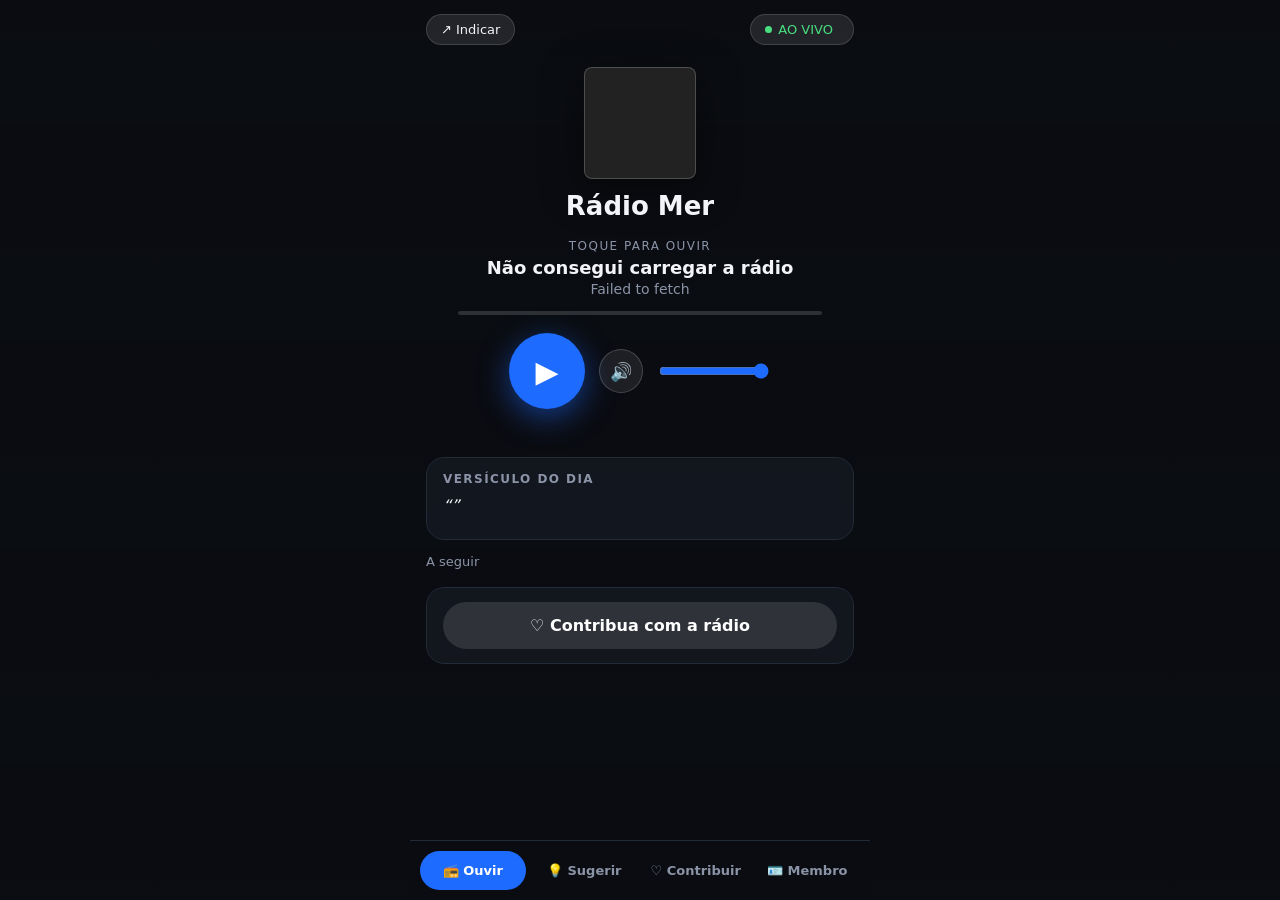
<file: index.html>
<!doctype html>
<html lang="pt-BR"><head>
<meta charset="utf-8"><meta name="viewport" content="width=device-width,initial-scale=1,viewport-fit=cover">
<title>Rádio Mer</title><meta name="theme-color" content="#1e6bff">
<link rel="manifest" href="manifest.webmanifest"><link rel="icon" href="icon.svg"><link rel="apple-touch-icon" href="icon.svg">
<link rel="stylesheet" href="style.css">
</head><body>
<div class="bg" id="bg"></div>
<div class="app" id="app">
  <div id="installBar" class="install hidden"><img id="insIcon" width="40" height="40" style="border-radius:10px"><div class="t"><b id="insName">Rádio Mer</b>App grátis, sem loja</div><button class="btn" id="insBtn">Instalar</button><button class="round" id="insX" style="width:30px;height:30px;font-size:13px">✕</button></div>
  <div class="top"><button class="pill" id="shareBtn">↗ Indicar</button><span class="pill live" id="liveBadge"><i class="dot"></i> AO VIVO<span id="lcount"></span></span></div>

  <div class="view" id="v-ouvir">
    <div class="hero">
      <div class="logo" id="logo"></div>
      <h1 id="name">Rádio Mer</h1><div class="tag" id="tagline"></div>
      <div class="np" id="npLabel">Toque para ouvir</div>
      <div class="title" id="title">A programação já está no ar</div><div class="artist" id="artist"></div>
      <div class="bar"><i id="prog"></i></div>
      <div class="ctl"><button class="play" id="play">▶</button><button class="round" id="muteBtn">🔊</button><input class="vol" id="vol" type="range" min="0" max="1" step="0.05" value="1"></div>
    </div>
    <div class="soc" id="soc"></div>
    <div id="liveCard" class="card hidden"><h3>🔴 Ao vivo agora</h3><div id="liveBody"></div></div>
    <div class="chips" id="chips"></div>
    <div id="noticeCard" class="card hidden"><h3>Avisos da igreja</h3><div id="notices"></div></div>
    <div id="verseCard" class="card verse"><h3>Versículo do dia</h3><q id="verseText"></q><small id="verseRef"></small></div>
    <div id="nextWrap"><div class="mut" style="margin:14px 16px 6px">A seguir</div><div class="next" id="next"></div></div>
    <div id="sponsCard" class="card hidden"><h3>Apoiadores</h3><div class="spons" id="spons"></div></div>
    <div id="contribBtn" class="card" style="text-align:center"><button class="btn alt" style="width:100%;padding:14px" id="goPix">♡ Contribua com a rádio</button></div>
  </div>

  <div class="view hidden" id="v-sugerir">
    <div class="card"><h3>Sugerir música</h3>
      <span class="lbl">Seu nome (opcional)</span><input id="sgName" maxlength="60">
      <span class="lbl">Nome da música / cantor</span><input id="sgTitle" maxlength="120" placeholder="Ex.: Grande é o Senhor - Adhemar de Campos">
      <button class="btn" style="width:100%;margin-top:12px" id="sgSend">Enviar pedido</button><div id="sgMsg" class="mut" style="margin-top:8px"></div></div>
    <div class="card hidden" id="apprCard"><h3>Pedidos aprovados</h3><div id="appr"></div></div>
  </div>

  <div class="view hidden" id="v-contribuir">
    <div class="card" id="pixCard"><h3>Dízimos e ofertas</h3><div id="pixBody"></div></div>
  </div>

  <div class="view hidden" id="v-membro">
    <div class="card" id="memberCard"></div>
  </div>

  <div class="tabs"><button class="on" data-v="ouvir">📻 Ouvir</button><button data-v="sugerir">💡 Sugerir</button><button data-v="contribuir" id="tabContrib">♡ Contribuir</button><button data-v="membro" id="tabMembro">🪪 Membro</button></div>
</div>
<script src="config.js"></script><script src="core.js"></script><script src="qrcode.js"></script>
<script>
(function(){
var $ = function(id){ return document.getElementById(id); };
var st = null, plan = null, forcedChannel = null, playing = false, lastIdx = -1, lastTrackId = null, duck = 1;
var au = new Audio(); au.preload = 'auto'; au.crossOrigin = null;
var voice = new Audio(); var seenInterrupt = localStorage.getItem('radio_int') || '';
var toast = function(t){ var d = document.createElement('div'); d.className = 'toast'; d.textContent = t; document.body.appendChild(d); setTimeout(function(){ d.remove(); }, 2600); };

async function load(){
  var t0 = Date.now();
  st = await Radio.api('state');
  Radio.offset = st.serverNow - (t0 + Date.now()) / 2;
  applyConfig(); buildPlan(); renderStatic();
}
function applyConfig(){
  var c = st.config; Radio.cssVars(c);
  document.title = c.name;
  $('name').textContent = c.name; $('tagline').textContent = c.tagline || '';
  $('logo').style.backgroundImage = c.logoFileId ? 'url(' + Radio.img(c.logoFileId, 400) + ')' : 'none';
  if (!c.logoFileId) $('logo').textContent = '📻', $('logo').style.cssText += ';display:grid;place-items:center;font-size:48px';
  $('bg').style.backgroundImage = c.coverFileId ? 'url(' + Radio.img(c.coverFileId, 900) + ')' : 'radial-gradient(circle at 30% 20%, var(--accent), #0b0d12 70%)';
  $('bg').style.filter = 'blur(' + ({light:3, medium:8, strong:16}[c.blur] || 8) + 'px)';
  var tg = c.toggles || {};
  var church = c.radioType !== 'common';
  $('shareBtn').classList.toggle('hidden', tg.share === false);
  $('lcount').classList.toggle('hidden', tg.listeners === false);
  $('muteBtn').classList.toggle('hidden', tg.volume === false); $('vol').classList.toggle('hidden', tg.volume === false);
  $('soc').classList.toggle('hidden', tg.social === false);
  $('verseCard').classList.toggle('hidden', !(church && tg.verse !== false));
  $('nextWrap').classList.toggle('hidden', tg.next === false);
  var canPix = tg.contribute !== false && c.pix && c.pix.key;
  $('contribBtn').classList.toggle('hidden', !canPix); $('tabContrib').classList.toggle('hidden', !canPix);
  $('tabMembro').classList.toggle('hidden', !church);
  $('insName').textContent = c.name; $('insIcon').src = c.logoFileId ? Radio.img(c.logoFileId, 96) : 'icon.svg';
  $('lcount').textContent = ' · ' + (st.listeners || 0);
  var v = Radio.verseOfDay(c); $('verseText').textContent = '"' + v.text + '"'; $('verseRef').textContent = v.ref;
  // redes
  var s = '', ct = c.contact || {};
  if (ct.whatsapp) s += '<a target="_blank" rel="noopener" href="https://wa.me/55' + ct.whatsapp.replace(/\D/g,'').replace(/^55/,'') + '" title="WhatsApp">💬</a>';
  if (ct.instagram) s += '<a target="_blank" rel="noopener" href="' + (ct.instagram.indexOf('http') === 0 ? ct.instagram : 'https://instagram.com/' + ct.instagram.replace('@','')) + '" title="Instagram">📷</a>';
  if (ct.facebook) s += '<a target="_blank" rel="noopener" href="' + (ct.facebook.indexOf('http') === 0 ? ct.facebook : 'https://' + ct.facebook.replace(/^\/+/, '')) + '" title="Facebook">f</a>';
  $('soc').innerHTML = s;
  var manifestName = c.name;
}
function buildPlan(){
  var s2 = st;
  if (forcedChannel) s2 = Object.assign({}, st, {schedule: [], config: Object.assign({}, st.config, {defaultPlaylistId: forcedChannel.playlistId})});
  plan = Radio.activePlan(s2, Radio.now());
}
function renderStatic(){
  // canais
  var ch = $('chips'); ch.innerHTML = '';
  if ((st.channels || []).length){
    var mk = function(label, on, fn){ var b = document.createElement('button'); b.className = 'chip' + (on ? ' on' : ''); b.textContent = label; b.onclick = fn; ch.appendChild(b); };
    mk('📡 Programação', !forcedChannel, function(){ forcedChannel = null; buildPlan(); renderStatic(); sync(true); });
    st.channels.forEach(function(c){ mk(c.name, forcedChannel && forcedChannel.id === c.id, function(){ forcedChannel = c; buildPlan(); renderStatic(); sync(true); }); });
  }
  // avisos
  $('noticeCard').classList.toggle('hidden', !st.notices.length);
  $('notices').innerHTML = st.notices.map(function(n){ return '<div class="notice"><b>' + Radio.esc(n.title) + '</b><div class="mut" style="color:#cfd6e4">' + Radio.esc(n.text) + '</div></div>'; }).join('');
  // patrocinadores
  $('sponsCard').classList.toggle('hidden', !st.sponsors.length);
  $('spons').innerHTML = st.sponsors.map(function(s){ var img = '<img alt="' + Radio.esc(s.name) + '" src="' + Radio.img(s.imageFileId, 400) + '">'; return s.link ? '<a target="_blank" rel="noopener" href="' + Radio.esc(s.link) + '">' + img + '</a>' : '<a>' + img + '</a>'; }).join('');
  // lives
  var lv = st.config.live || {}; var lives = st.lives || [];
  var url = lv.active && lv.url ? lv.url : (lives[0] && lives[0].url);
  $('liveCard').classList.toggle('hidden', !url);
  if (url) { var emb = ytEmbed(url); $('liveBody').innerHTML = (lv.title ? '<b>' + Radio.esc(lv.title) + '</b>' : '') + (emb ? '<iframe class="ytframe" allowfullscreen src="' + emb + '"></iframe>' : '<a class="btn" target="_blank" rel="noopener" href="' + Radio.esc(url) + '">Assistir</a>'); }
  // aprovados
  $('apprCard').classList.toggle('hidden', !(st.approved || []).length);
  $('appr').innerHTML = (st.approved || []).map(function(r){ return '<div class="notice">' + Radio.esc(r.title) + (r.name ? ' <span class="mut">· ' + Radio.esc(r.name) + '</span>' : '') + '</div>'; }).join('');
  // pix
  var p = st.config.pix || {};
  $('pixBody').innerHTML = p.key ? ((p.invite ? '<p>' + Radio.esc(p.invite) + '</p>' : '') + '<span class="lbl">Chave Pix' + (p.type ? ' (' + Radio.esc(p.type) + ')' : '') + '</span><div class="pix" id="pixKey">' + Radio.esc(p.key) + '</div>' + (p.name ? '<div class="mut">Quem recebe: <b>' + Radio.esc(p.name) + '</b></div>' : '') + '<button class="btn" style="width:100%;margin-top:12px" id="pixCopy">Copiar chave</button>' + (p.instructions ? '<p class="mut" style="margin-top:12px">' + Radio.esc(p.instructions) + '</p>' : '')) : '<p class="mut">Em breve.</p>';
  var pc = $('pixCopy'); if (pc) pc.onclick = function(){ copy(p.key); toast('Chave Pix copiada'); };
  tick();
}
function ytEmbed(u){
  var m = u.match(/(?:youtu\.be\/|v=|\/live\/|\/embed\/)([\w-]{11})/); return m ? 'https://www.youtube.com/embed/' + m[1] : '';
}
function copy(t){ if (navigator.clipboard) navigator.clipboard.writeText(t).catch(function(){}); else { var x = document.createElement('textarea'); x.value = t; document.body.appendChild(x); x.select(); document.execCommand('copy'); x.remove(); } }

function sync(force){
  var now = Radio.now(); var pos = Radio.position(plan, now);
  if (!pos) { $('title').textContent = 'Programação em preparação'; $('artist').textContent = 'Em breve a rádio entra no ar'; return; }
  var changed = lastTrackId !== pos.track.id + ':' + pos.index || force;
  $('title').textContent = pos.track.kind === 'jingle' ? 'Rádio ' + st.config.name : pos.track.title;
  $('artist').textContent = pos.track.kind === 'jingle' ? '' : (pos.track.artist || '');
  $('prog').style.width = Math.min(100, pos.offset / pos.track.duration * 100) + '%';
  $('next').innerHTML = Radio.upcoming(plan, pos.index, 5).map(function(t){ return '<div>' + Radio.esc(t.kind === 'jingle' ? '♪ vinheta' : t.title) + '</div>'; }).join('');
  if (!playing) return;
  if (changed) {
    lastTrackId = pos.track.id + ':' + pos.index;
    au.src = Radio.audio(pos.track.fileId);
    au.onloadedmetadata = function(){ try { au.currentTime = Math.min(pos.offset + 0.3, Math.max(0, au.duration - 0.5)); } catch(e){} au.play().catch(function(){}); };
    au.load();
    au.play().catch(function(){});
  } else if (!au.paused && Math.abs(au.currentTime - pos.offset) > 4) {
    try { au.currentTime = pos.offset; } catch(e){}
  }
}
function tick(){
  if (!plan) return;
  var p = Radio.position(plan, Radio.now());
  if (p) { $('prog').style.width = Math.min(100, p.offset / p.track.duration * 100) + '%'; }
}
au.addEventListener('ended', function(){ lastTrackId = null; sync(true); });
au.addEventListener('error', function(){ if (playing) setTimeout(function(){ lastTrackId = null; }, 4000); });
setInterval(function(){ if (!plan) return; var pos = Radio.position(plan, Radio.now()); if (pos && (lastTrackId !== pos.track.id + ':' + pos.index)) sync(false); else tick(); }, 1000);
setInterval(function(){ if (plan && playing) sync(false); }, 5000);

$('play').onclick = function(){
  playing = !playing; $('play').textContent = playing ? '⏸' : '▶';
  $('npLabel').textContent = playing ? 'Tocando agora' : 'Toque para ouvir';
  if (playing) { buildPlan(); lastTrackId = null; sync(true); } else { au.pause(); }
};
$('vol').oninput = function(){ au.volume = this.value * duck; voice.volume = this.value; };
$('muteBtn').onclick = function(){ au.muted = !au.muted; $('muteBtn').textContent = au.muted ? '🔇' : '🔊'; };

// hora certa
var lastHour = -1;
function checkHour(){
  var lp = Radio.localParts(Radio.now());
  if (!playing || !st || !st.config.timeAnnounce || lp.m !== 0 || lp.s > 12 || lastHour === lp.h || !window.speechSynthesis) return;
  lastHour = lp.h; duck = 0.2; au.volume = $('vol').value * duck;
  var u = new SpeechSynthesisUtterance('Hora certa. São ' + lp.h + (lp.h === 1 ? ' hora.' : ' horas.')); u.lang = 'pt-BR';
  u.onend = function(){ duck = 1; au.volume = $('vol').value; };
  speechSynthesis.speak(u);
}
setInterval(checkHour, 2000);

// recado de voz (interrupção)
function checkInterrupt(){
  var it = st.config.interrupt; if (!it || !it.id || it.id === seenInterrupt) return;
  seenInterrupt = it.id; localStorage.setItem('radio_int', it.id);
  if (!playing || (st.serverNow - it.at) > 120000) return;
  duck = 0.15; au.volume = $('vol').value * duck; voice.src = Radio.audio(it.fileId); voice.volume = $('vol').value;
  voice.onended = function(){ duck = 1; au.volume = $('vol').value; };
  voice.play().catch(function(){ duck = 1; au.volume = $('vol').value; });
}
// atualização periódica
setInterval(async function(){
  try { var t0 = Date.now(); var n = await Radio.api('state'); Radio.offset = n.serverNow - (t0 + Date.now()) / 2; st = n; applyConfig(); var old = plan && plan.playlist && plan.playlist.id; buildPlan(); renderStatic(); checkInterrupt(); } catch(e){}
}, 20000);
setInterval(function(){ Radio.api('ping', {cid: Radio.cid}).then(function(r){ $('lcount').textContent = ' · ' + r.n; }).catch(function(){}); }, 30000);

// abas
function show(v){ ['ouvir','sugerir','contribuir','membro'].forEach(function(x){ $('v-' + x).classList.toggle('hidden', x !== v); });
  document.querySelectorAll('.tabs button').forEach(function(b){ b.classList.toggle('on', b.dataset.v === v); }); if (v === 'membro') renderMember(); window.scrollTo(0, 0); }
document.querySelectorAll('.tabs button').forEach(function(b){ b.onclick = function(){ show(b.dataset.v); }; });
$('goPix').onclick = function(){ show('contribuir'); };
$('shareBtn').onclick = function(){ var d = {title: st.config.name, text: 'Ouça a ' + st.config.name, url: location.href.split('#')[0]}; if (navigator.share) navigator.share(d).catch(function(){}); else { copy(d.url); toast('Link da rádio copiado'); } };

// sugerir
$('sgSend').onclick = async function(){
  var t = $('sgTitle').value.trim(); if (!t) { $('sgMsg').textContent = 'Diga o nome da música.'; return; }
  try { await Radio.api('suggest', {title: t, name: $('sgName').value.trim(), cid: Radio.cid}); $('sgMsg').innerHTML = '<span class="ok">Pedido enviado! Obrigado.</span>'; $('sgTitle').value = ''; }
  catch(e){ $('sgMsg').innerHTML = '<span class="err">' + Radio.esc(e.message) + '</span>'; }
};

// carteirinha de membro
function renderMember(){
  var box = $('memberCard'); var saved = localStorage.getItem('radio_member');
  if (saved) return showCard(saved);
  box.innerHTML = '<h3>Carteirinha de membro</h3><span class="lbl">Nome completo</span><input id="mNome"><span class="lbl">WhatsApp</span><input id="mTel" inputmode="tel"><span class="lbl">Nascimento</span><input id="mNasc" type="date"><span class="lbl">Foto (3x4)</span><input id="mFoto" type="file" accept="image/*"><button class="btn" style="width:100%;margin-top:14px" id="mSend">Gerar minha carteirinha</button><div id="mMsg" class="mut" style="margin-top:8px"></div>';
  $('mSend').onclick = async function(){
    var nome = $('mNome').value.trim(); if (!nome) { $('mMsg').textContent = 'Informe o nome.'; return; }
    $('mMsg').textContent = 'Enviando...';
    try {
      var b64 = ''; var f = $('mFoto').files[0]; if (f) b64 = await shrink(f);
      var r = await Radio.api('register', {name: nome, phone: $('mTel').value, birth: $('mNasc').value, photoB64: b64});
      localStorage.setItem('radio_member', r.id); showCard(r.id);
    } catch(e){ $('mMsg').innerHTML = '<span class="err">' + Radio.esc(e.message) + '</span>'; }
  };
}
function shrink(file){ return new Promise(function(res, rej){ var img = new Image(); img.onload = function(){ var w = 360, h = Math.round(img.height / img.width * 360); var c = document.createElement('canvas'); c.width = w; c.height = h; c.getContext('2d').drawImage(img, 0, 0, w, h); res(c.toDataURL('image/jpeg', 0.8).split(',')[1]); }; img.onerror = rej; img.src = URL.createObjectURL(file); }); }
async function showCard(id){
  var box = $('memberCard'); box.innerHTML = '<div class="mut">Carregando...</div>';
  try {
    var m = await Radio.api('member', {id: id});
    var url = location.href.split('#')[0].replace(/[^/]*$/, '') + 'index.html#/carteirinha/' + m.id;
    var qr = qrcode(0, 'M'); qr.addData(url); qr.make();
    box.innerHTML = '<h3>Carteirinha de membro</h3><div class="idcard"><div class="ph" style="background-image:url(' + Radio.img(m.photoFileId, 300) + ')"></div><div style="flex:1"><b style="font-size:18px">' + Radio.esc(m.name) + '</b><div class="mut" style="color:#e5e7eb">' + Radio.esc(m.role || 'Membro') + ' · ' + Radio.esc(st.config.churchName || st.config.name) + '</div></div><div class="qr">' + qr.createImgTag(3, 0) + '</div></div><p class="mut">Mostre este QR na recepção. Guarde esta página na tela inicial.</p><button class="chip" id="mOut">Não sou eu / sair</button>';
    $('mOut').onclick = function(){ localStorage.removeItem('radio_member'); renderMember(); };
  } catch(e){ localStorage.removeItem('radio_member'); box.innerHTML = '<div class="err">' + Radio.esc(e.message) + '</div>'; }
}

// instalar PWA
var deferred = null;
window.addEventListener('beforeinstallprompt', function(e){ e.preventDefault(); deferred = e; if (st && st.config.toggles.install !== false) $('installBar').classList.remove('hidden'); });
$('insBtn').onclick = function(){ if (deferred) { deferred.prompt(); deferred = null; $('installBar').classList.add('hidden'); } else toast('No menu do navegador: Adicionar à tela inicial'); };
$('insX').onclick = function(){ $('installBar').classList.add('hidden'); };
var ios = /iphone|ipad/i.test(navigator.userAgent) && !window.navigator.standalone;
if ('serviceWorker' in navigator) navigator.serviceWorker.register('sw.js').catch(function(){});

load().then(function(){
  if (ios && st.config.toggles.install !== false) { $('installBar').classList.remove('hidden'); $('insBtn').onclick = function(){ toast('Toque em Compartilhar e depois em Adicionar à Tela de Início'); }; }
  var m = location.hash.match(/#\/carteirinha\/(\w+)/);
  if (m) { show('membro'); showCard(m[1]); }
  Radio.api('ping', {cid: Radio.cid}).catch(function(){});
}).catch(function(e){ $('title').textContent = 'Não consegui carregar a rádio'; $('artist').textContent = e.message; });
})();
</script>
</body></html>
</file>
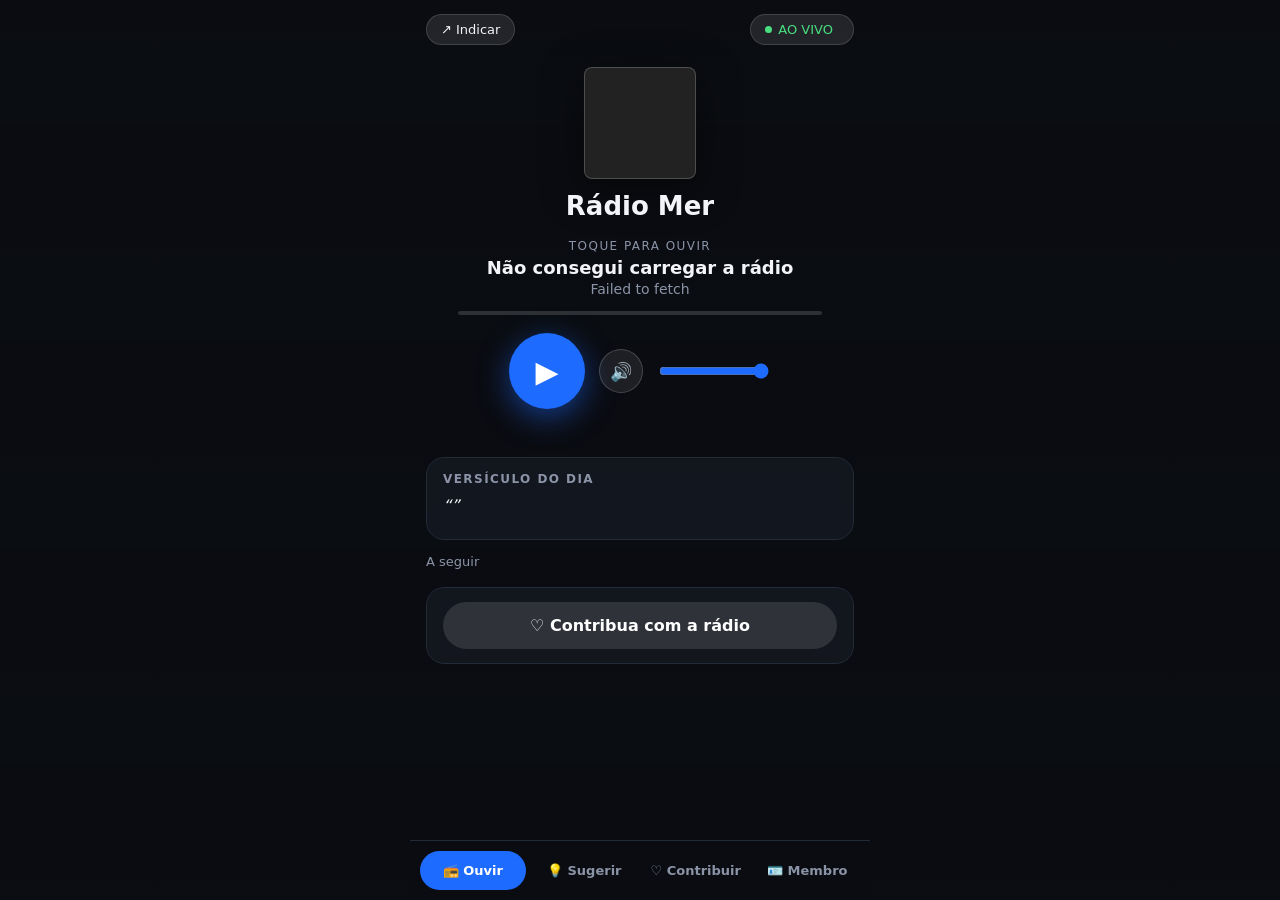
<file: 1-index.html>
<!doctype html>
<html lang="pt-BR"><head>
<meta charset="utf-8"><meta name="viewport" content="width=device-width,initial-scale=1,viewport-fit=cover">
<title>Rádio Mer</title><meta name="theme-color" content="#1e6bff">
<link rel="manifest" href="manifest.webmanifest"><link rel="icon" href="icon.svg"><link rel="apple-touch-icon" href="icon-192.png">
<link rel="stylesheet" href="style.css">
</head><body>
<div class="bg" id="bg"></div>
<div class="app" id="app">
  <div id="installBar" class="install hidden"><img id="insIcon" width="40" height="40" style="border-radius:10px"><div class="t"><b id="insName">Rádio Mer</b>App grátis, sem loja</div><button class="btn" id="insBtn">Instalar</button><button class="round" id="insX" style="width:30px;height:30px;font-size:13px">✕</button></div>
  <div class="top"><button class="pill" id="shareBtn">↗ Indicar</button><span class="pill live" id="liveBadge"><i class="dot"></i> AO VIVO<span id="lcount"></span></span></div>

  <div class="view" id="v-ouvir">
    <div class="hero">
      <div class="logo" id="logo"></div>
      <h1 id="name">Rádio Mer</h1><div class="tag" id="tagline"></div>
      <div class="np" id="npLabel">Toque para ouvir</div>
      <div class="title" id="title">A programação já está no ar</div><div class="artist" id="artist"></div>
      <div class="bar"><i id="prog"></i></div>
      <div class="ctl"><button class="play" id="play">▶</button><button class="round" id="muteBtn">🔊</button><input class="vol" id="vol" type="range" min="0" max="1" step="0.05" value="1"></div>
    </div>
    <div class="soc" id="soc"></div>
    <div id="liveCard" class="card hidden"><h3>🔴 Ao vivo agora</h3><div id="liveBody"></div></div>
    <div class="chips" id="chips"></div>
    <div id="noticeCard" class="card hidden"><h3>Avisos da igreja</h3><div id="notices"></div></div>
    <div id="verseCard" class="card verse"><h3>Versículo do dia</h3><q id="verseText"></q><small id="verseRef"></small></div>
    <div id="nextWrap"><div class="mut" style="margin:14px 16px 6px">A seguir</div><div class="next" id="next"></div></div>
    <div id="sponsCard" class="card hidden"><h3>Apoiadores</h3><div class="spons" id="spons"></div></div>
    <div id="contribBtn" class="card" style="text-align:center"><button class="btn alt" style="width:100%;padding:14px" id="goPix">♡ Contribua com a rádio</button></div>
  </div>

  <div class="view hidden" id="v-sugerir">
    <div class="card"><h3>Sugerir música</h3>
      <span class="lbl">Seu nome (opcional)</span><input id="sgName" maxlength="60">
      <span class="lbl">Nome da música / cantor</span><input id="sgTitle" maxlength="120" placeholder="Ex.: Grande é o Senhor - Adhemar de Campos">
      <button class="btn" style="width:100%;margin-top:12px" id="sgSend">Enviar pedido</button><div id="sgMsg" class="mut" style="margin-top:8px"></div></div>
    <div class="card hidden" id="apprCard"><h3>Pedidos aprovados</h3><div id="appr"></div></div>
  </div>

  <div class="view hidden" id="v-contribuir">
    <div class="card" id="pixCard"><h3>Dízimos e ofertas</h3><div id="pixBody"></div></div>
  </div>

  <div class="view hidden" id="v-membro">
    <div class="card" id="memberCard"></div>
  </div>

  <div class="tabs"><button class="on" data-v="ouvir">📻 Ouvir</button><button data-v="sugerir">💡 Sugerir</button><button data-v="contribuir" id="tabContrib">♡ Contribuir</button><button data-v="membro" id="tabMembro">🪪 Membro</button></div>
</div>
<script src="config.js"></script><script src="core.js"></script><script src="qrcode.js"></script>
<script>
(function(){
var $ = function(id){ return document.getElementById(id); };
var st = null, plan = null, forcedChannel = null, playing = false, lastIdx = -1, lastTrackId = null, duck = 1;
var au = new Audio(); au.preload = 'auto'; au.crossOrigin = null;
var voice = new Audio(); var seenInterrupt = localStorage.getItem('radio_int') || '';
var toast = function(t){ var d = document.createElement('div'); d.className = 'toast'; d.textContent = t; document.body.appendChild(d); setTimeout(function(){ d.remove(); }, 2600); };

async function load(){
  var t0 = Date.now();
  st = await Radio.api('state');
  Radio.offset = st.serverNow - (t0 + Date.now()) / 2;
  applyConfig(); buildPlan(); renderStatic();
}
function applyConfig(){
  var c = st.config; Radio.cssVars(c);
  document.title = c.name;
  $('name').textContent = c.name; $('tagline').textContent = c.tagline || '';
  $('logo').style.backgroundImage = c.logoFileId ? 'url(' + Radio.img(c.logoFileId, 400) + ')' : 'none';
  if (!c.logoFileId) $('logo').textContent = '📻', $('logo').style.cssText += ';display:grid;place-items:center;font-size:48px';
  $('bg').style.backgroundImage = c.coverFileId ? 'url(' + Radio.img(c.coverFileId, 900) + ')' : 'radial-gradient(circle at 30% 20%, var(--accent), #0b0d12 70%)';
  $('bg').style.filter = 'blur(' + ({light:3, medium:8, strong:16}[c.blur] || 8) + 'px)';
  var tg = c.toggles || {};
  var church = c.radioType !== 'common';
  $('shareBtn').classList.toggle('hidden', tg.share === false);
  $('lcount').classList.toggle('hidden', tg.listeners === false);
  $('muteBtn').classList.toggle('hidden', tg.volume === false); $('vol').classList.toggle('hidden', tg.volume === false);
  $('soc').classList.toggle('hidden', tg.social === false);
  $('verseCard').classList.toggle('hidden', !(church && tg.verse !== false));
  $('nextWrap').classList.toggle('hidden', tg.next === false);
  var canPix = tg.contribute !== false && c.pix && c.pix.key;
  $('contribBtn').classList.toggle('hidden', !canPix); $('tabContrib').classList.toggle('hidden', !canPix);
  $('tabMembro').classList.toggle('hidden', !church);
  $('insName').textContent = c.name; $('insIcon').src = c.logoFileId ? Radio.img(c.logoFileId, 96) : 'icon-192.png';
  $('lcount').textContent = ' · ' + (st.listeners || 0);
  var v = Radio.verseOfDay(c); $('verseText').textContent = '"' + v.text + '"'; $('verseRef').textContent = v.ref;
  // redes
  var s = '', ct = c.contact || {};
  if (ct.whatsapp) s += '<a target="_blank" rel="noopener" href="https://wa.me/55' + ct.whatsapp.replace(/\D/g,'').replace(/^55/,'') + '" title="WhatsApp">💬</a>';
  if (ct.instagram) s += '<a target="_blank" rel="noopener" href="' + (ct.instagram.indexOf('http') === 0 ? ct.instagram : 'https://instagram.com/' + ct.instagram.replace('@','')) + '" title="Instagram">📷</a>';
  if (ct.facebook) s += '<a target="_blank" rel="noopener" href="' + (ct.facebook.indexOf('http') === 0 ? ct.facebook : 'https://' + ct.facebook.replace(/^\/+/, '')) + '" title="Facebook">f</a>';
  $('soc').innerHTML = s;
  var manifestName = c.name;
}
function buildPlan(){
  var s2 = st;
  if (forcedChannel) s2 = Object.assign({}, st, {schedule: [], config: Object.assign({}, st.config, {defaultPlaylistId: forcedChannel.playlistId})});
  plan = Radio.activePlan(s2, Radio.now());
}
function renderStatic(){
  // canais
  var ch = $('chips'); ch.innerHTML = '';
  if ((st.channels || []).length){
    var mk = function(label, on, fn){ var b = document.createElement('button'); b.className = 'chip' + (on ? ' on' : ''); b.textContent = label; b.onclick = fn; ch.appendChild(b); };
    mk('📡 Programação', !forcedChannel, function(){ forcedChannel = null; buildPlan(); renderStatic(); sync(true); });
    st.channels.forEach(function(c){ mk(c.name, forcedChannel && forcedChannel.id === c.id, function(){ forcedChannel = c; buildPlan(); renderStatic(); sync(true); }); });
  }
  // avisos
  $('noticeCard').classList.toggle('hidden', !st.notices.length);
  $('notices').innerHTML = st.notices.map(function(n){ return '<div class="notice"><b>' + Radio.esc(n.title) + '</b><div class="mut" style="color:#cfd6e4">' + Radio.esc(n.text) + '</div></div>'; }).join('');
  // patrocinadores
  $('sponsCard').classList.toggle('hidden', !st.sponsors.length);
  $('spons').innerHTML = st.sponsors.map(function(s){ var img = '<img alt="' + Radio.esc(s.name) + '" src="' + Radio.img(s.imageFileId, 400) + '">'; return s.link ? '<a target="_blank" rel="noopener" href="' + Radio.esc(s.link) + '">' + img + '</a>' : '<a>' + img + '</a>'; }).join('');
  // lives
  var lv = st.config.live || {}; var lives = st.lives || [];
  var url = lv.active && lv.url ? lv.url : (lives[0] && lives[0].url);
  $('liveCard').classList.toggle('hidden', !url);
  if (url) { var emb = ytEmbed(url); $('liveBody').innerHTML = (lv.title ? '<b>' + Radio.esc(lv.title) + '</b>' : '') + (emb ? '<iframe class="ytframe" allowfullscreen src="' + emb + '"></iframe>' : '<a class="btn" target="_blank" rel="noopener" href="' + Radio.esc(url) + '">Assistir</a>'); }
  // aprovados
  $('apprCard').classList.toggle('hidden', !(st.approved || []).length);
  $('appr').innerHTML = (st.approved || []).map(function(r){ return '<div class="notice">' + Radio.esc(r.title) + (r.name ? ' <span class="mut">· ' + Radio.esc(r.name) + '</span>' : '') + '</div>'; }).join('');
  // pix
  var p = st.config.pix || {};
  $('pixBody').innerHTML = p.key ? ((p.invite ? '<p>' + Radio.esc(p.invite) + '</p>' : '') + '<span class="lbl">Chave Pix' + (p.type ? ' (' + Radio.esc(p.type) + ')' : '') + '</span><div class="pix" id="pixKey">' + Radio.esc(p.key) + '</div>' + (p.name ? '<div class="mut">Quem recebe: <b>' + Radio.esc(p.name) + '</b></div>' : '') + '<button class="btn" style="width:100%;margin-top:12px" id="pixCopy">Copiar chave</button>' + (p.instructions ? '<p class="mut" style="margin-top:12px">' + Radio.esc(p.instructions) + '</p>' : '')) : '<p class="mut">Em breve.</p>';
  var pc = $('pixCopy'); if (pc) pc.onclick = function(){ copy(p.key); toast('Chave Pix copiada'); };
  tick();
}
function ytEmbed(u){
  var m = u.match(/(?:youtu\.be\/|v=|\/live\/|\/embed\/)([\w-]{11})/); return m ? 'https://www.youtube.com/embed/' + m[1] : '';
}
function copy(t){ if (navigator.clipboard) navigator.clipboard.writeText(t).catch(function(){}); else { var x = document.createElement('textarea'); x.value = t; document.body.appendChild(x); x.select(); document.execCommand('copy'); x.remove(); } }

function sync(force){
  var now = Radio.now(); var pos = Radio.position(plan, now);
  if (!pos) { $('title').textContent = 'Programação em preparação'; $('artist').textContent = 'Em breve a rádio entra no ar'; return; }
  var changed = lastTrackId !== pos.track.id + ':' + pos.index || force;
  $('title').textContent = pos.track.kind === 'jingle' ? 'Rádio ' + st.config.name : pos.track.title;
  $('artist').textContent = pos.track.kind === 'jingle' ? '' : (pos.track.artist || '');
  $('prog').style.width = Math.min(100, pos.offset / pos.track.duration * 100) + '%';
  $('next').innerHTML = Radio.upcoming(plan, pos.index, 5).map(function(t){ return '<div>' + Radio.esc(t.kind === 'jingle' ? '♪ vinheta' : t.title) + '</div>'; }).join('');
  if (!playing) return;
  if (changed) {
    lastTrackId = pos.track.id + ':' + pos.index;
    au.src = Radio.audio(pos.track.fileId);
    au.onloadedmetadata = function(){ try { au.currentTime = Math.min(pos.offset + 0.3, Math.max(0, au.duration - 0.5)); } catch(e){} au.play().catch(function(){}); };
    au.load();
    au.play().catch(function(){});
  } else if (!au.paused && Math.abs(au.currentTime - pos.offset) > 4) {
    try { au.currentTime = pos.offset; } catch(e){}
  }
}
function tick(){
  if (!plan) return;
  var p = Radio.position(plan, Radio.now());
  if (p) { $('prog').style.width = Math.min(100, p.offset / p.track.duration * 100) + '%'; }
}
au.addEventListener('ended', function(){ lastTrackId = null; sync(true); });
au.addEventListener('error', function(){ if (playing) setTimeout(function(){ lastTrackId = null; }, 4000); });
setInterval(function(){ if (!plan) return; var pos = Radio.position(plan, Radio.now()); if (pos && (lastTrackId !== pos.track.id + ':' + pos.index)) sync(false); else tick(); }, 1000);
setInterval(function(){ if (plan && playing) sync(false); }, 5000);

$('play').onclick = function(){
  playing = !playing; $('play').textContent = playing ? '⏸' : '▶';
  $('npLabel').textContent = playing ? 'Tocando agora' : 'Toque para ouvir';
  if (playing) { buildPlan(); lastTrackId = null; sync(true); } else { au.pause(); }
};
$('vol').oninput = function(){ au.volume = this.value * duck; voice.volume = this.value; };
$('muteBtn').onclick = function(){ au.muted = !au.muted; $('muteBtn').textContent = au.muted ? '🔇' : '🔊'; };

// hora certa
var lastHour = -1;
function checkHour(){
  var lp = Radio.localParts(Radio.now());
  if (!playing || !st || !st.config.timeAnnounce || lp.m !== 0 || lp.s > 12 || lastHour === lp.h || !window.speechSynthesis) return;
  lastHour = lp.h; duck = 0.2; au.volume = $('vol').value * duck;
  var u = new SpeechSynthesisUtterance('Hora certa. São ' + lp.h + (lp.h === 1 ? ' hora.' : ' horas.')); u.lang = 'pt-BR';
  u.onend = function(){ duck = 1; au.volume = $('vol').value; };
  speechSynthesis.speak(u);
}
setInterval(checkHour, 2000);

// recado de voz (interrupção)
function checkInterrupt(){
  var it = st.config.interrupt; if (!it || !it.id || it.id === seenInterrupt) return;
  seenInterrupt = it.id; localStorage.setItem('radio_int', it.id);
  if (!playing || (st.serverNow - it.at) > 120000) return;
  duck = 0.15; au.volume = $('vol').value * duck; voice.src = Radio.audio(it.fileId); voice.volume = $('vol').value;
  voice.onended = function(){ duck = 1; au.volume = $('vol').value; };
  voice.play().catch(function(){ duck = 1; au.volume = $('vol').value; });
}
// atualização periódica
setInterval(async function(){
  try { var t0 = Date.now(); var n = await Radio.api('state'); Radio.offset = n.serverNow - (t0 + Date.now()) / 2; st = n; applyConfig(); var old = plan && plan.playlist && plan.playlist.id; buildPlan(); renderStatic(); checkInterrupt(); } catch(e){}
}, 20000);
setInterval(function(){ Radio.api('ping', {cid: Radio.cid}).then(function(r){ $('lcount').textContent = ' · ' + r.n; }).catch(function(){}); }, 30000);

// abas
function show(v){ ['ouvir','sugerir','contribuir','membro'].forEach(function(x){ $('v-' + x).classList.toggle('hidden', x !== v); });
  document.querySelectorAll('.tabs button').forEach(function(b){ b.classList.toggle('on', b.dataset.v === v); }); if (v === 'membro') renderMember(); window.scrollTo(0, 0); }
document.querySelectorAll('.tabs button').forEach(function(b){ b.onclick = function(){ show(b.dataset.v); }; });
$('goPix').onclick = function(){ show('contribuir'); };
$('shareBtn').onclick = function(){ var d = {title: st.config.name, text: 'Ouça a ' + st.config.name, url: location.href.split('#')[0]}; if (navigator.share) navigator.share(d).catch(function(){}); else { copy(d.url); toast('Link da rádio copiado'); } };

// sugerir
$('sgSend').onclick = async function(){
  var t = $('sgTitle').value.trim(); if (!t) { $('sgMsg').textContent = 'Diga o nome da música.'; return; }
  try { await Radio.api('suggest', {title: t, name: $('sgName').value.trim(), cid: Radio.cid}); $('sgMsg').innerHTML = '<span class="ok">Pedido enviado! Obrigado.</span>'; $('sgTitle').value = ''; }
  catch(e){ $('sgMsg').innerHTML = '<span class="err">' + Radio.esc(e.message) + '</span>'; }
};

// carteirinha de membro
function renderMember(){
  var box = $('memberCard'); var saved = localStorage.getItem('radio_member');
  if (saved) return showCard(saved);
  box.innerHTML = '<h3>Carteirinha de membro</h3><span class="lbl">Nome completo</span><input id="mNome"><span class="lbl">WhatsApp</span><input id="mTel" inputmode="tel"><span class="lbl">Nascimento</span><input id="mNasc" type="date"><span class="lbl">Foto (3x4)</span><input id="mFoto" type="file" accept="image/*"><button class="btn" style="width:100%;margin-top:14px" id="mSend">Gerar minha carteirinha</button><div id="mMsg" class="mut" style="margin-top:8px"></div>';
  $('mSend').onclick = async function(){
    var nome = $('mNome').value.trim(); if (!nome) { $('mMsg').textContent = 'Informe o nome.'; return; }
    $('mMsg').textContent = 'Enviando...';
    try {
      var b64 = ''; var f = $('mFoto').files[0]; if (f) b64 = await shrink(f);
      var r = await Radio.api('register', {name: nome, phone: $('mTel').value, birth: $('mNasc').value, photoB64: b64});
      localStorage.setItem('radio_member', r.id); showCard(r.id);
    } catch(e){ $('mMsg').innerHTML = '<span class="err">' + Radio.esc(e.message) + '</span>'; }
  };
}
function shrink(file){ return new Promise(function(res, rej){ var img = new Image(); img.onload = function(){ var w = 360, h = Math.round(img.height / img.width * 360); var c = document.createElement('canvas'); c.width = w; c.height = h; c.getContext('2d').drawImage(img, 0, 0, w, h); res(c.toDataURL('image/jpeg', 0.8).split(',')[1]); }; img.onerror = rej; img.src = URL.createObjectURL(file); }); }
async function showCard(id){
  var box = $('memberCard'); box.innerHTML = '<div class="mut">Carregando...</div>';
  try {
    var m = await Radio.api('member', {id: id});
    var url = location.href.split('#')[0].replace(/[^/]*$/, '') + 'index.html#/carteirinha/' + m.id;
    var qr = qrcode(0, 'M'); qr.addData(url); qr.make();
    box.innerHTML = '<h3>Carteirinha de membro</h3><div class="idcard"><div class="ph" style="background-image:url(' + Radio.img(m.photoFileId, 300) + ')"></div><div style="flex:1"><b style="font-size:18px">' + Radio.esc(m.name) + '</b><div class="mut" style="color:#e5e7eb">' + Radio.esc(m.role || 'Membro') + ' · ' + Radio.esc(st.config.churchName || st.config.name) + '</div></div><div class="qr">' + qr.createImgTag(3, 0) + '</div></div><p class="mut">Mostre este QR na recepção. Guarde esta página na tela inicial.</p><button class="chip" id="mOut">Não sou eu / sair</button>';
    $('mOut').onclick = function(){ localStorage.removeItem('radio_member'); renderMember(); };
  } catch(e){ localStorage.removeItem('radio_member'); box.innerHTML = '<div class="err">' + Radio.esc(e.message) + '</div>'; }
}

// instalar PWA
var deferred = null;
window.addEventListener('beforeinstallprompt', function(e){ e.preventDefault(); deferred = e; if (st && st.config.toggles.install !== false) $('installBar').classList.remove('hidden'); });
$('insBtn').onclick = function(){ if (deferred) { deferred.prompt(); deferred = null; $('installBar').classList.add('hidden'); } else toast('No menu do navegador: Adicionar à tela inicial'); };
$('insX').onclick = function(){ $('installBar').classList.add('hidden'); };
var ios = /iphone|ipad/i.test(navigator.userAgent) && !window.navigator.standalone;
if ('serviceWorker' in navigator) navigator.serviceWorker.register('sw.js').catch(function(){});

load().then(function(){
  if (ios && st.config.toggles.install !== false) { $('installBar').classList.remove('hidden'); $('insBtn').onclick = function(){ toast('Toque em Compartilhar e depois em Adicionar à Tela de Início'); }; }
  var m = location.hash.match(/#\/carteirinha\/(\w+)/);
  if (m) { show('membro'); showCard(m[1]); }
  Radio.api('ping', {cid: Radio.cid}).catch(function(){});
}).catch(function(e){ $('title').textContent = 'Não consegui carregar a rádio'; $('artist').textContent = e.message; });
})();
</script>
</body></html>
</file>
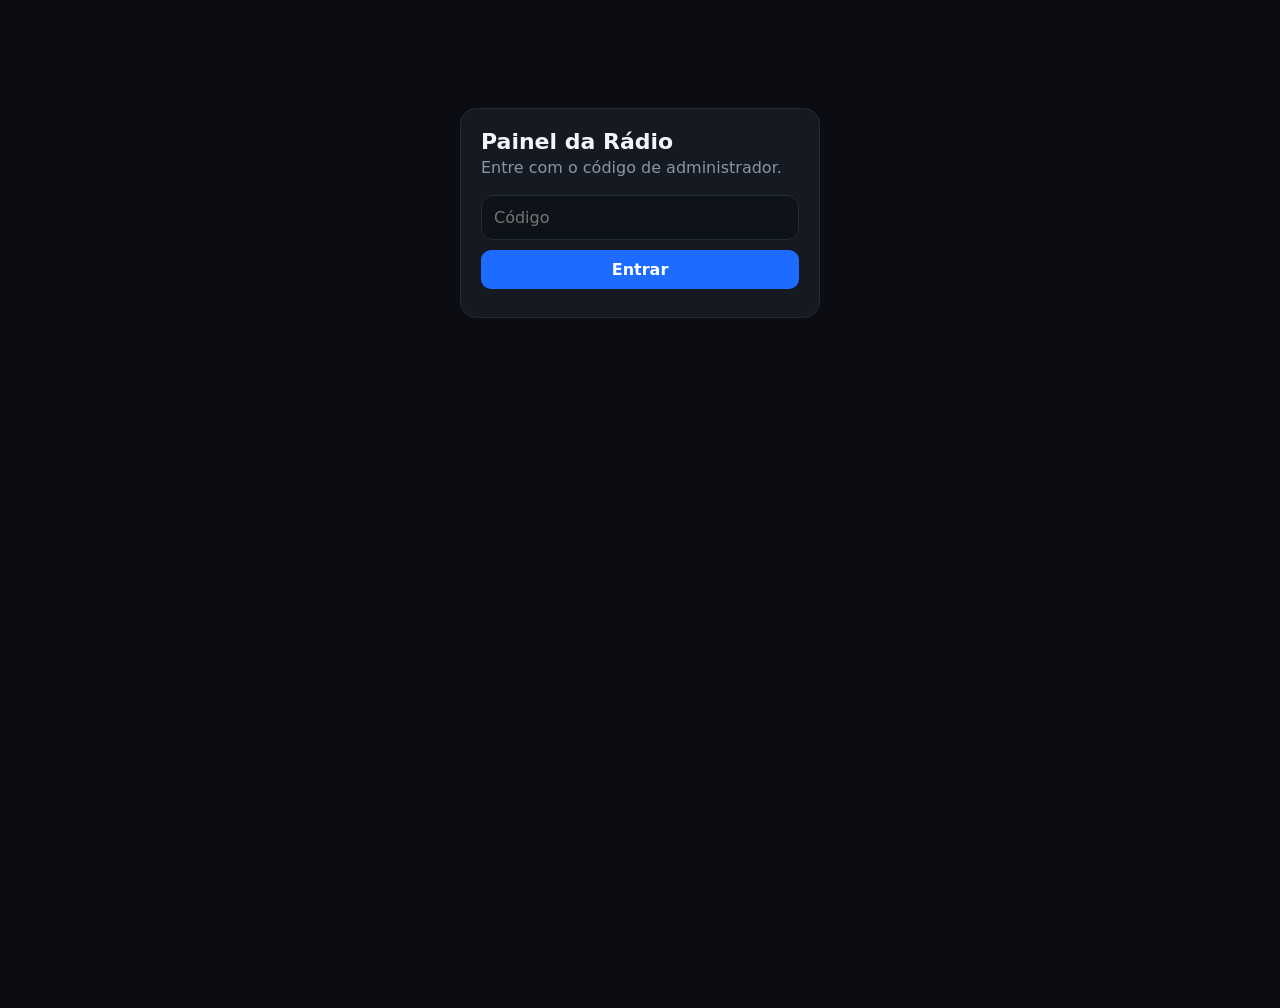
<file: 2-admin.html>
<!doctype html>
<html lang="pt-BR"><head>
<meta charset="utf-8"><meta name="viewport" content="width=device-width,initial-scale=1">
<title>Painel · Rádio Mer</title><meta name="theme-color" content="#0b0d12">
<link rel="stylesheet" href="style.css">
<style>
body{background:#0b0d12}
.shell{display:flex;min-height:100vh}
.side{width:230px;background:#10131a;border-right:1px solid var(--line);padding:14px 10px;position:sticky;top:0;height:100vh;overflow:auto;flex:0 0 auto}
.side h2{font-size:18px;margin:4px 8px 14px}.side h4{margin:16px 8px 6px;font-size:11px;letter-spacing:.12em;color:var(--mut);text-transform:uppercase}
.side button{display:block;width:100%;text-align:left;background:none;border:0;padding:10px 12px;border-radius:10px;color:#cfd6e4;font-size:14px}
.side button.on{background:#1b2233;color:#fff}.side button:hover{background:#171c28}
.main{flex:1;padding:22px;max-width:860px}
h1{font-size:22px;margin:0 0 4px}.sub{color:var(--mut);margin:0 0 18px}
.box{background:var(--card);border:1px solid var(--line);border-radius:16px;padding:16px;margin-bottom:14px}
.box h3{margin:0 0 10px;font-size:13px;letter-spacing:.1em;text-transform:uppercase;color:var(--mut)}
.f{margin:10px 0}.f label{display:block;font-size:12px;color:var(--mut);margin-bottom:4px}
.sw{display:flex;align-items:center;justify-content:space-between;padding:9px 0;border-bottom:1px solid var(--line)}.sw:last-child{border:0}
.sw input{width:auto;accent-color:var(--accent);transform:scale(1.4)}
.g2{display:grid;grid-template-columns:1fr 1fr;gap:10px}
.btn{background:#1e6bff;border:0;border-radius:10px;padding:10px 16px;color:#fff;font-weight:600}.btn.sec{background:#222a3a}.btn.red{background:#7f1d1d}
.list>div{display:flex;align-items:center;gap:10px;padding:10px 0;border-bottom:1px solid var(--line)}.list>div:last-child{border:0}.list .g{flex:1;min-width:0}.list .g b{display:block;overflow:hidden;text-overflow:ellipsis;white-space:nowrap}
.tag2{font-size:11px;padding:2px 8px;border-radius:99px;background:#222a3a;color:#cfd6e4}
.badge-ok{background:#064e3b;color:#6ee7b7}.badge-no{background:#3f1d1d;color:#fca5a5}
#login{max-width:360px;margin:12vh auto;padding:20px}
.toast{position:fixed;right:16px;bottom:16px;left:auto;transform:none}
img.th{width:56px;height:56px;border-radius:10px;object-fit:cover;background:#222}
.menubtn{display:none}
@media(max-width:760px){.side{position:fixed;left:-240px;z-index:5;transition:.2s}.side.open{left:0}.menubtn{display:block;position:fixed;top:10px;right:10px;z-index:6;background:#222a3a;border:0;border-radius:10px;padding:10px 14px;color:#fff}.main{padding:60px 14px 20px}.g2{grid-template-columns:1fr}}
.prog{height:6px;background:#222a3a;border-radius:6px;overflow:hidden;margin-top:8px}.prog i{display:block;height:100%;background:#1e6bff;width:0}
.pill{display:inline-block}
</style></head><body>
<div id="login" class="box"><h1>Painel da Rádio</h1><p class="sub">Entre com o código de administrador.</p>
<div class="f"><input id="code" type="password" placeholder="Código" autocomplete="current-password"></div>
<button class="btn" style="width:100%" id="enter">Entrar</button><div class="err" id="lerr" style="margin-top:8px"></div></div>
<button class="menubtn hidden" id="menubtn">☰ Menu</button>
<div class="shell hidden" id="shell"><div class="side" id="side"></div><div class="main" id="main"></div></div>
<script src="config.js"></script><script src="core.js"></script><script src="qrcode.js"></script>
<script>
(function(){
var $ = function(id){ return document.getElementById(id); }, E = Radio.esc;
var TOKEN = sessionStorage.getItem('radio_tok') || '', S = null, cur = 'inicio';
var toast = function(t, bad){ var d = document.createElement('div'); d.className = 'toast'; if (bad) d.style.background = '#7f1d1d'; d.textContent = t; document.body.appendChild(d); setTimeout(function(){ d.remove(); }, 2600); };
var A = function(a, p){ return Radio.api(a, p, TOKEN); };
var pubUrl = location.href.replace(/admin\.html.*$/, '');

var MENU = [['inicio','🏠 Início'],['h','SUA IGREJA'],['aparencia','🎨 Aparência'],['avisos','📣 Avisos'],['doacoes','💚 Doações Pix'],['carteirinhas','🪪 Carteirinhas'],['contato','📞 Contato e redes'],['h','CRESCIMENTO'],['patrocinadores','🤝 Patrocinadores'],['h','SUA RÁDIO'],['musicas','🎵 Músicas'],['playlists','📚 Playlists'],['horarios','⏰ Horários'],['autodj','🤖 AutoDJ'],['recado','🎙️ Recado de voz'],['canais','📡 Canais'],['pedidos','💡 Pedidos de música'],['lives','🔴 Lives da igreja'],['h','CONTA'],['conta','⚙️ Conta']];

async function enter(code){
  try { await Radio.api('login', {}, code); TOKEN = code; sessionStorage.setItem('radio_tok', code); await reload(); $('login').classList.add('hidden'); $('shell').classList.remove('hidden'); $('menubtn').classList.remove('hidden'); go('inicio'); }
  catch(e){ $('lerr').textContent = e.message; sessionStorage.removeItem('radio_tok'); }
}
$('enter').onclick = function(){ enter($('code').value); };
$('code').onkeydown = function(e){ if (e.key === 'Enter') enter(this.value); };
if (TOKEN) enter(TOKEN);
$('menubtn').onclick = function(){ $('side').classList.toggle('open'); };

async function reload(){ S = await A('adminState'); Radio.offset = S.serverNow - Date.now(); }
function col(n){ return (S.cols[n] || []); }
function side(){ $('side').innerHTML = '<h2>📻 ' + E(S.config.name) + '</h2>' + MENU.map(function(m){ return m[0] === 'h' ? '<h4>' + m[1] + '</h4>' : '<button data-k="' + m[0] + '" class="' + (cur === m[0] ? 'on' : '') + '">' + m[1] + '</button>'; }).join('') + '<h4> </h4><button id="out">↩ Sair</button>';
  document.querySelectorAll('.side button[data-k]').forEach(function(b){ b.onclick = function(){ go(b.dataset.k); $('side').classList.remove('open'); }; });
  $('out').onclick = function(){ sessionStorage.removeItem('radio_tok'); location.reload(); }; }
function go(k){ cur = k; side(); $('main').innerHTML = ''; (V[k] || V.inicio)($('main')); window.scrollTo(0, 0); }
function head(el, t, s){ el.innerHTML = '<h1>' + t + '</h1><p class="sub">' + (s || '') + '</p>'; }
function box(el, title){ var b = document.createElement('div'); b.className = 'box'; b.innerHTML = (title ? '<h3>' + title + '</h3>' : ''); el.appendChild(b); return b; }
function field(label, id, val, type, ph){ return '<div class="f"><label>' + label + '</label>' + (type === 'area' ? '<textarea id="' + id + '" rows="3" placeholder="' + E(ph || '') + '">' + E(val || '') + '</textarea>' : '<input id="' + id + '" type="' + (type || 'text') + '" value="' + E(val || '') + '" placeholder="' + E(ph || '') + '">') + '</div>'; }
function sw(label, sub, id, on){ return '<div class="sw"><div>' + label + (sub ? '<div class="mut">' + sub + '</div>' : '') + '</div><input type="checkbox" id="' + id + '" ' + (on ? 'checked' : '') + '></div>'; }
async function saveCfg(patch, msg){ try { S.config = await A('setConfig', {patch: patch}); toast(msg || 'Salvo'); side(); } catch(e){ toast(e.message, true); } }
async function saveItem(c, item, msg){ try { var r = await A('save', {col: c, item: item}); await reload(); toast(msg || 'Salvo'); return r; } catch(e){ toast(e.message, true); } }
async function delItem(c, id){ if (!confirm('Excluir?')) return; try { await A('del', {col: c, id: id}); await reload(); toast('Excluído'); go(cur); } catch(e){ toast(e.message, true); } }
function val(id){ return $(id).value; } function chk(id){ return $(id).checked; }
function uploadFile(file, onProg){
  return (async function(){
    var s = await A('upStart'); var CH = 2 * 1024 * 1024; var n = Math.ceil(file.size / CH);
    for (var i = 0; i < n; i++){
      var buf = await file.slice(i * CH, (i + 1) * CH).arrayBuffer(); var bytes = new Uint8Array(buf), bin = '';
      for (var k = 0; k < bytes.length; k += 8192) bin += String.fromCharCode.apply(null, bytes.subarray(k, k + 8192));
      await A('upChunk', {tmpId: s.tmpId, index: i, data: btoa(bin)}); onProg && onProg((i + 1) / (n + 1));
    }
    var r = await A('upFinish', {tmpId: s.tmpId, name: file.name, mime: file.type}); onProg && onProg(1); return r;
  })();
}
function duration(file){ return new Promise(function(res){ var a = new Audio(); a.preload = 'metadata'; a.onloadedmetadata = function(){ res(Math.round(a.duration)); }; a.onerror = function(){ res(0); }; a.src = URL.createObjectURL(file); }); }
function imgShrink(file, max){ return new Promise(function(res, rej){ var im = new Image(); im.onload = function(){ var r = Math.min(1, max / Math.max(im.width, im.height)); var c = document.createElement('canvas'); c.width = Math.round(im.width * r); c.height = Math.round(im.height * r); c.getContext('2d').drawImage(im, 0, 0, c.width, c.height); c.toBlob(function(b){ res(new File([b], 'imagem.jpg', {type: 'image/jpeg'})); }, 'image/jpeg', 0.85); }; im.onerror = rej; im.src = URL.createObjectURL(file); }); }
async function pickImage(accept, max, cb){ var i = document.createElement('input'); i.type = 'file'; i.accept = 'image/*'; i.onchange = async function(){ if (!i.files[0]) return; toast('Enviando imagem...'); try { var f = await imgShrink(i.files[0], max); var r = await uploadFile(f); cb(r.fileId); } catch(e){ toast(e.message, true); } }; i.click(); }

var V = {};
V.inicio = function(el){
  head(el, 'Olá, André', 'Painel da ' + E(S.config.name));
  var pend = col('requests').filter(function(r){ return r.status === 'pending'; }).length;
  var b = box(el, 'Sua rádio');
  b.innerHTML += '<p>Link público pros ouvintes (compartilhe com a igreja):</p><div class="pix" style="word-break:break-all;background:#0e1219;border:1px dashed var(--line);padding:12px;border-radius:12px">' + E(pubUrl) + '</div><div class="row" style="display:flex;gap:8px;margin-top:10px"><button class="btn" id="cp">Copiar link</button><a class="btn sec" style="text-decoration:none" target="_blank" href="' + E(pubUrl) + '">Abrir minha rádio</a><button class="btn sec" id="wa">Enviar no WhatsApp</button></div>';
  $('cp').onclick = function(){ navigator.clipboard.writeText(pubUrl); toast('Link copiado'); };
  $('wa').onclick = function(){ window.open('https://wa.me/?text=' + encodeURIComponent('Ouça a ' + S.config.name + ': ' + pubUrl)); };
  var tr = col('tracks').filter(function(t){ return t.kind === 'music'; }).length;
  var b2 = box(el, 'Resumo');
  b2.innerHTML += '<div class="list"><div><div class="g"><b>Músicas</b></div><span class="tag2">' + tr + '</span></div><div><div class="g"><b>Playlists</b></div><span class="tag2">' + col('playlists').length + '</span></div><div><div class="g"><b>Pedidos de música aguardando</b></div><span class="tag2">' + pend + '</span></div><div><div class="g"><b>Membros cadastrados</b></div><span class="tag2">' + col('members').length + '</span></div><div><div class="g"><b>Ouvintes agora</b></div><span class="tag2" id="nl">...</span></div></div>';
  Radio.api('state').then(function(s){ $('nl').textContent = s.listeners; }).catch(function(){});
  if (!tr) { var b3 = box(el, 'Primeiros passos'); b3.innerHTML += '<p>1. Vá em <b>Músicas</b> e envie seus MP3.<br>2. Em <b>Playlists</b>, monte uma lista e marque como padrão no <b>AutoDJ</b>.<br>3. Compartilhe o link com a igreja.</p>'; }
};

V.aparencia = function(el){
  head(el, 'Aparência', 'Como a sua rádio aparece pra igreja'); var c = S.config;
  var b = box(el, 'Endereço da rádio');
  b.innerHTML += '<div class="pix" style="word-break:break-all;background:#0e1219;border:1px dashed var(--line);padding:12px;border-radius:12px">' + E(pubUrl) + '</div><p class="mut">O endereço depende de onde o site está hospedado. Para trocar, fale com o suporte.</p>';
  var t = box(el, 'Tipo de rádio');
  t.innerHTML += '<div class="g2"><button class="btn ' + (c.radioType !== 'common' ? '' : 'sec') + '" id="tc">⛪ De igreja</button><button class="btn ' + (c.radioType === 'common' ? '' : 'sec') + '" id="tr">📻 Rádio comum</button></div><p class="mut">De igreja: versículo do dia e carteirinha de membro. Rádio comum esconde essas partes. Nada é apagado.</p>';
  $('tc').onclick = function(){ saveCfg({radioType: 'church'}).then(function(){ go('aparencia'); }); }; $('tr').onclick = function(){ saveCfg({radioType: 'common'}).then(function(){ go('aparencia'); }); };
  var i = box(el, 'Identidade');
  i.innerHTML += field('Nome da rádio', 'ap_name', c.name) + field('Nome da igreja (na carteirinha)', 'ap_church', c.churchName) + field('Frase da rádio', 'ap_tag', c.tagline) +
   '<div class="g2"><div class="f"><label>Cor da rádio</label><input type="color" id="ap_color" value="' + E(c.color) + '" style="height:46px;padding:4px"></div><div class="f"><label>Formato da logo</label><select id="ap_shape"><option value="square">Quadrada</option><option value="rounded">Arredondada</option><option value="round">Redonda</option></select></div></div>' +
   '<div class="f"><label>Logo</label><div style="display:flex;gap:10px;align-items:center"><img class="th" id="logoimg" src="' + (c.logoFileId ? Radio.img(c.logoFileId, 120) : '') + '"><button class="btn sec" id="logoBtn">Trocar logo</button></div></div>' +
   '<div class="f"><label>Capa (foto atrás do play, em pé fica melhor)</label><div style="display:flex;gap:10px;align-items:center"><img class="th" id="coverimg" src="' + (c.coverFileId ? Radio.img(c.coverFileId, 120) : '') + '"><button class="btn sec" id="coverBtn">Enviar foto</button><button class="btn sec" id="coverX">Remover</button></div></div>' +
   '<div class="f"><label>Quanto a capa embaça</label><select id="ap_blur"><option value="light">Leve</option><option value="medium">Médio</option><option value="strong">Forte</option></select></div>';
  $('ap_shape').value = c.shape || 'square'; $('ap_blur').value = c.blur || 'medium';
  $('logoBtn').onclick = function(){ pickImage('image/*', 600, function(id){ saveCfg({logoFileId: id}).then(function(){ $('logoimg').src = Radio.img(id, 120); }); }); };
  $('coverBtn').onclick = function(){ pickImage('image/*', 1200, function(id){ saveCfg({coverFileId: id}).then(function(){ $('coverimg').src = Radio.img(id, 120); }); }); };
  $('coverX').onclick = function(){ saveCfg({coverFileId: ''}); $('coverimg').removeAttribute('src'); };
  var tg = c.toggles || {};
  var o = box(el, 'O que aparece pro ouvinte');
  var T = [['install','Botão Instalar app','O convite no topo pra pôr a rádio na tela do celular.'],['listeners','Número de ouvintes','Quantas pessoas estão ouvindo, ao lado do AO VIVO.'],['share','Botão Indicar','O ouvinte manda a rádio pra outras pessoas.'],['volume','Botão de volume','Sem ele, o volume é o do celular.'],['social','Redes sociais','WhatsApp, Instagram e Facebook embaixo do play.'],['verse','Versículo','O cartão com o versículo do dia.'],['next','Próximas músicas','A fileira "A seguir".'],['contribute','Botão Contribua','O botão da tela inicial e a aba Contribuir (oferta/Pix).']];
  o.innerHTML += T.map(function(x){ return sw(x[1], x[2], 'tg_' + x[0], tg[x[0]] !== false); }).join('');
  var v = box(el, 'No ar');
  v.innerHTML += field('Versículo do dia (deixe vazio para usar o automático)', 'ap_vt', c.verseText, 'area') + field('Referência', 'ap_vr', c.verseRef, 'text', 'Salmos 100:4');
  var s = document.createElement('button'); s.className = 'btn'; s.textContent = 'Salvar aparência'; el.appendChild(s);
  s.onclick = function(){ var t2 = {}; T.forEach(function(x){ t2[x[0]] = chk('tg_' + x[0]); }); saveCfg({name: val('ap_name'), churchName: val('ap_church'), tagline: val('ap_tag'), color: val('ap_color'), shape: val('ap_shape'), blur: val('ap_blur'), toggles: t2, verseText: val('ap_vt'), verseRef: val('ap_vr')}, 'Aparência salva'); };
};

V.doacoes = function(el){
  head(el, 'Doações Pix', 'Dízimo e oferta pelo Pix, dentro da rádio'); var p = S.config.pix || {};
  var b = box(el, 'Para onde vai o dinheiro');
  b.innerHTML += '<p class="mut">Sem a chave Pix, o botão de contribuir não aparece na rádio. É o único campo obrigatório.</p>' + field('Chave Pix', 'px_key', p.key, 'text', 'Cole a chave Pix da igreja') +
   '<div class="f"><label>Tipo da chave</label><select id="px_type"><option value="">-</option><option>CPF</option><option>CNPJ</option><option>Telefone</option><option>E-mail</option><option>Aleatória</option></select></div>' + field('Nome de quem recebe', 'px_name', p.name, 'text', 'Ex.: Igreja Mer');
  $('px_type').value = p.type || '';
  var c = box(el, 'O que o ouvinte lê'); c.innerHTML += field('Convite', 'px_inv', p.invite, 'text', 'Sua oferta mantém a rádio no ar') + field('Instruções', 'px_ins', p.instructions, 'area', 'Envie o comprovante no WhatsApp da secretaria');
  var s = document.createElement('button'); s.className = 'btn'; s.textContent = 'Salvar'; el.appendChild(s);
  s.onclick = function(){ saveCfg({pix: {key: val('px_key').trim(), type: val('px_type'), name: val('px_name'), invite: val('px_inv'), instructions: val('px_ins')}}); };
};

V.contato = function(el){
  head(el, 'Contato e redes', 'Como os ouvintes encontram a igreja'); var c = S.config.contact || {};
  var b = box(el, 'Falar com a igreja'); b.innerHTML += field('WhatsApp', 'ct_wa', c.whatsapp, 'text', '(85) 98888-8888') + '<p class="mut">Vira o botão "Falar no WhatsApp" na tela do ouvinte.</p>';
  var r = box(el, 'Redes da igreja'); r.innerHTML += field('Instagram', 'ct_ig', c.instagram, 'text', '@suaigreja') + field('Facebook', 'ct_fb', c.facebook, 'text', 'facebook.com/suaigreja');
  var s = document.createElement('button'); s.className = 'btn'; s.textContent = 'Salvar'; el.appendChild(s);
  s.onclick = function(){ saveCfg({contact: {whatsapp: val('ct_wa'), instagram: val('ct_ig'), facebook: val('ct_fb')}}); };
};

function crud(el, cfg){
  var items = col(cfg.col); var b = box(el, cfg.title || '');
  var btn = document.createElement('button'); btn.className = 'btn'; btn.textContent = '+ ' + cfg.add; btn.style.marginBottom = '10px'; b.appendChild(btn);
  var list = document.createElement('div'); list.className = 'list'; b.appendChild(list);
  function draw(){ list.innerHTML = items.length ? '' : '<p class="mut">Nada por aqui ainda.</p>';
    items.forEach(function(it){ var d = document.createElement('div'); d.innerHTML = (cfg.thumb ? '<img class="th" src="' + (cfg.thumb(it) || '') + '">' : '') + '<div class="g"><b>' + E(cfg.label(it)) + '</b><span class="mut">' + E(cfg.sub ? cfg.sub(it) : '') + '</span></div>' + (cfg.extra ? cfg.extra(it) : '');
      var e = document.createElement('button'); e.className = 'btn sec'; e.textContent = 'Editar'; e.onclick = function(){ form(it); }; var x = document.createElement('button'); x.className = 'btn red'; x.textContent = '🗑'; x.onclick = function(){ delItem(cfg.col, it.id); };
      d.appendChild(e); d.appendChild(x); list.appendChild(d); }); }
  function form(it){ it = it || {}; var f = box(el, (it.id ? 'Editar' : 'Novo')); f.innerHTML += cfg.form(it);
    var s = document.createElement('button'); s.className = 'btn'; s.textContent = 'Salvar'; var c = document.createElement('button'); c.className = 'btn sec'; c.textContent = 'Cancelar'; c.style.marginLeft = '8px';
    f.appendChild(s); f.appendChild(c); c.onclick = function(){ f.remove(); };
    if (cfg.afterForm) cfg.afterForm(f, it);
    s.onclick = async function(){ var o = cfg.read(it); if (!o) return; o.id = it.id; await saveItem(cfg.col, o); go(cur); }; f.scrollIntoView(); }
  btn.onclick = function(){ form(); }; draw();
}

V.avisos = function(el){ head(el, 'Avisos', 'Comunicados da igreja na rádio');
  crud(el, {col:'notices', add:'Novo aviso', label:function(n){return n.title;}, sub:function(n){return n.text;}, extra:function(n){ return '<span class="tag2 ' + (n.active !== false ? 'badge-ok' : 'badge-no') + '">' + (n.active !== false ? 'ativo' : 'oculto') + '</span>'; },
    form:function(n){ return field('Título', 'n_t', n.title) + field('Texto', 'n_x', n.text, 'area') + field('Mostrar até (opcional)', 'n_u', n.until, 'date') + sw('Ativo', '', 'n_a', n.active !== false); },
    read:function(n){ if (!val('n_t').trim()) { toast('Informe o título', true); return null; } return {title: val('n_t'), text: val('n_x'), until: val('n_u'), active: chk('n_a')}; }}); };

V.patrocinadores = function(el){ head(el, 'Patrocinadores', 'Banners de apoiadores na rádio'); var img = '';
  crud(el, {col:'sponsors', add:'Novo patrocinador', label:function(s){return s.name;}, sub:function(s){return s.link;}, thumb:function(s){return Radio.img(s.imageFileId, 120);},
    form:function(s){ img = s.imageFileId || ''; return field('Nome', 's_n', s.name) + field('Link (opcional)', 's_l', s.link, 'url', 'https://') + '<div class="f"><label>Banner</label><button class="btn sec" id="s_img">Enviar imagem</button> <span id="s_ok" class="ok"></span></div>' + sw('Ativo', '', 's_a', s.active !== false); },
    afterForm:function(f){ f.querySelector('#s_img').onclick = function(){ pickImage('image/*', 800, function(id){ img = id; f.querySelector('#s_ok').textContent = 'Imagem enviada'; }); }; },
    read:function(s){ if (!val('s_n').trim() || !img) { toast('Informe nome e imagem', true); return null; } return {name: val('s_n'), link: val('s_l'), imageFileId: img, active: chk('s_a')}; }}); };

V.canais = function(el){ head(el, 'Canais', 'Listas separadas: Louvor, Adoração, Pregação. O ouvinte escolhe qual ouvir.');
  var opts = function(sel){ return '<option value="">-</option>' + col('playlists').map(function(p){ return '<option value="' + p.id + '"' + (p.id === sel ? ' selected' : '') + '>' + E(p.name) + '</option>'; }).join(''); };
  crud(el, {col:'channels', add:'Novo canal', label:function(c){return c.name;}, sub:function(c){ var p = col('playlists').filter(function(x){return x.id===c.playlistId;})[0]; return p ? 'Playlist: ' + p.name : 'sem playlist'; },
    form:function(c){ return field('Nome do canal', 'c_n', c.name, 'text', 'Louvor') + '<div class="f"><label>Playlist que toca neste canal</label><select id="c_p">' + opts(c.playlistId) + '</select></div>'; },
    read:function(c){ if (!val('c_n').trim() || !val('c_p')) { toast('Informe nome e playlist', true); return null; } return {name: val('c_n'), playlistId: val('c_p')}; }}); };

V.lives = function(el){ head(el, 'Lives da igreja', 'Publique lives e vídeos na rádio (YouTube)'); var lv = S.config.live || {};
  var b = box(el, 'Ao vivo agora'); b.innerHTML += sw('Mostrar a live na rádio', 'Liga e desliga o cartão "Ao vivo agora"', 'lv_a', lv.active) + field('Título', 'lv_t', lv.title, 'text', 'Culto de domingo') + field('Link do YouTube', 'lv_u', lv.url, 'url', 'https://youtube.com/live/...');
  var s = document.createElement('button'); s.className = 'btn'; s.textContent = 'Salvar'; b.appendChild(s); s.onclick = function(){ saveCfg({live: {active: chk('lv_a'), title: val('lv_t'), url: val('lv_u')}}); };
  crud(el, {col:'lives', title:'Vídeos fixos', add:'Novo vídeo', label:function(l){return l.title || l.url;}, sub:function(l){return l.url;}, form:function(l){ return field('Título', 'l_t', l.title) + field('Link do YouTube', 'l_u', l.url, 'url') + sw('Ativo', '', 'l_a', l.active !== false); }, read:function(l){ if (!val('l_u').trim()) { toast('Informe o link', true); return null; } return {title: val('l_t'), url: val('l_u'), active: chk('l_a')}; }}); };

V.pedidos = function(el){ head(el, 'Pedidos de música', 'O membro pede, você aprova'); var rs = col('requests').slice().sort(function(a, b){ return b.at - a.at; });
  var b = box(el, ''); var list = document.createElement('div'); list.className = 'list'; b.appendChild(list);
  if (!rs.length) list.innerHTML = '<p class="mut">Nenhum pedido recebido ainda.</p>';
  rs.forEach(function(r){ var d = document.createElement('div'); d.innerHTML = '<div class="g"><b>' + E(r.title) + '</b><span class="mut">' + E(r.name || 'anônimo') + ' · ' + new Date(r.at).toLocaleString('pt-BR') + '</span></div><span class="tag2 ' + (r.status === 'approved' ? 'badge-ok' : r.status === 'rejected' ? 'badge-no' : '') + '">' + ({approved:'aprovado', rejected:'recusado', pending:'aguardando'}[r.status] || r.status) + '</span>';
    ['approved:Aprovar:btn', 'rejected:Recusar:btn sec'].forEach(function(x){ var p = x.split(':'); var bt = document.createElement('button'); bt.className = p[2]; bt.textContent = p[1]; bt.onclick = async function(){ await A('review', {id: r.id, status: p[0]}); await reload(); go('pedidos'); }; d.appendChild(bt); });
    var x = document.createElement('button'); x.className = 'btn red'; x.textContent = '🗑'; x.onclick = function(){ delItem('requests', r.id); }; d.appendChild(x); list.appendChild(d); }); };

V.carteirinhas = function(el){ head(el, 'Carteirinhas', 'Cadastro pelo link, foto e QR. O membro se cadastra na aba "Membro" da rádio.');
  var b = box(el, 'Link de cadastro'); b.innerHTML += '<div class="pix" style="word-break:break-all;background:#0e1219;border:1px dashed var(--line);padding:12px;border-radius:12px">' + E(pubUrl) + '</div><p class="mut">Peça pro membro abrir o link e tocar em "Membro".</p>';
  crud(el, {col:'members', title:'Membros', add:'Novo membro', label:function(m){return m.name;}, sub:function(m){return (m.role || 'Membro') + ' · ' + (m.phone || '');}, thumb:function(m){return Radio.img(m.photoFileId, 120);},
    extra:function(m){ return '<a class="btn sec" style="text-decoration:none" target="_blank" href="' + E(pubUrl) + 'index.html#/carteirinha/' + m.id + '">Ver carteirinha</a>'; },
    form:function(m){ return field('Nome', 'm_n', m.name) + field('Cargo', 'm_r', m.role || 'Membro') + field('WhatsApp', 'm_p', m.phone) + field('Nascimento', 'm_b', m.birth, 'date'); },
    read:function(m){ if (!val('m_n').trim()) { toast('Informe o nome', true); return null; } return Object.assign({}, m, {name: val('m_n'), role: val('m_r'), phone: val('m_p'), birth: val('m_b'), at: m.at || Date.now()}); }}); };

// ---- músicas ----
V.musicas = function(el){ head(el, 'Músicas', 'Envie MP3 e vinhetas. Elas ficam guardadas no seu Google Drive.');
  var b = box(el, 'Enviar áudio');
  b.innerHTML += '<div class="g2"><div class="f"><label>Tipo</label><select id="up_kind"><option value="music">Música</option><option value="jingle">Vinheta / comercial</option></select></div><div class="f"><label>Arquivo(s) MP3</label><input type="file" id="up_file" accept="audio/*" multiple></div></div><button class="btn" id="up_go">Enviar</button><div id="up_log" class="mut" style="margin-top:10px"></div><div class="prog"><i id="up_bar"></i></div><p class="mut">Dica: nome do arquivo "Cantor - Música.mp3" já preenche o título e o artista.</p>';
  $('up_go').onclick = async function(){ var fs = $('up_file').files; if (!fs.length) return toast('Escolha os arquivos', true); $('up_go').disabled = true;
    for (var i = 0; i < fs.length; i++){ var f = fs[i]; $('up_log').textContent = 'Enviando ' + (i + 1) + '/' + fs.length + ': ' + f.name;
      try { var d = await duration(f); if (!d) throw new Error('não consegui ler a duração de ' + f.name); var r = await uploadFile(f, function(p){ $('up_bar').style.width = (p * 100) + '%'; });
        var base = f.name.replace(/\.[^.]+$/, ''); var parts = base.split(' - '); var item = {title: (parts.length > 1 ? parts.slice(1).join(' - ') : base).trim(), artist: parts.length > 1 ? parts[0].trim() : '', fileId: r.fileId, duration: d, kind: val('up_kind')};
        await A('save', {col: 'tracks', item: item}); } catch(e){ toast(e.message, true); } }
    await reload(); toast('Envio concluído'); go('musicas'); };
  crud(el, {col:'tracks', title:'Biblioteca', add:'Adicionar por link do Drive', label:function(t){return t.title;}, sub:function(t){return (t.artist ? t.artist + ' · ' : '') + Radio.fmt(t.duration) + ' · ' + ({music:'música', jingle:'vinheta', voice:'recado'}[t.kind] || t.kind);},
    form:function(t){ return field('Título', 't_t', t.title) + field('Artista', 't_a', t.artist) + '<div class="f"><label>Tipo</label><select id="t_k"><option value="music">Música</option><option value="jingle">Vinheta / comercial</option><option value="voice">Recado</option></select></div>' + field('ID do arquivo no Drive', 't_f', t.fileId) + field('Duração (segundos)', 't_d', t.duration, 'number'); },
    afterForm:function(f, t){ f.querySelector('#t_k').value = t.kind || 'music'; },
    read:function(t){ if (!val('t_t').trim() || !val('t_f').trim() || !(+val('t_d') > 0)) { toast('Preencha título, arquivo e duração', true); return null; } return {title: val('t_t'), artist: val('t_a'), kind: val('t_k'), fileId: val('t_f').trim(), duration: +val('t_d')}; }});
};

V.playlists = function(el){ head(el, 'Playlists', 'Listas por estilo ou momento, para usar nos horários e canais.');
  var tracks = col('tracks').filter(function(t){ return t.kind === 'music'; });
  crud(el, {col:'playlists', add:'Nova playlist', label:function(p){return p.name;}, sub:function(p){ return (p.trackIds || []).length + ' músicas'; },
    form:function(p){ var sel = p.trackIds || []; return field('Nome', 'p_n', p.name, 'text', 'Louvor da manhã') + '<div class="f"><label>Músicas (marque na ordem que quer tocar)</label><div id="p_list" style="max-height:300px;overflow:auto">' + tracks.map(function(t){ var on = sel.indexOf(t.id) >= 0; return '<div class="sw"><div>' + E(t.title) + '<div class="mut">' + E(t.artist || '') + '</div></div><input type="checkbox" value="' + t.id + '" ' + (on ? 'checked' : '') + '></div>'; }).join('') + '</div></div>'; },
    read:function(p){ var ids = [].slice.call(document.querySelectorAll('#p_list input:checked')).map(function(x){ return x.value; }); var old = (p.trackIds || []).filter(function(i){ return ids.indexOf(i) >= 0; }); ids.forEach(function(i){ if (old.indexOf(i) < 0) old.push(i); });
      if (!val('p_n').trim() || !old.length) { toast('Informe o nome e marque músicas', true); return null; } return {name: val('p_n'), trackIds: old}; }}); };

V.horarios = function(el){ head(el, 'Horários', 'Qual playlist toca em cada horário. Sem horário marcado, toca a playlist padrão.');
  var opts = function(sel){ return col('playlists').map(function(p){ return '<option value="' + p.id + '"' + (p.id === sel ? ' selected' : '') + '>' + E(p.name) + '</option>'; }).join(''); };
  var DN = ['Dom','Seg','Ter','Qua','Qui','Sex','Sáb'];
  crud(el, {col:'schedule', add:'Novo horário', label:function(s){ return s.start + ' às ' + s.end; }, sub:function(s){ var p = col('playlists').filter(function(x){return x.id===s.playlistId;})[0]; return (p ? p.name : '?') + ' · ' + ((s.days || []).length === 7 || !(s.days || []).length ? 'todos os dias' : s.days.map(function(d){return DN[d];}).join(', ')); },
    form:function(s){ var d = s.days && s.days.length ? s.days : [0,1,2,3,4,5,6]; return '<div class="g2">' + field('Início', 'h_s', s.start || '08:00', 'time') + field('Fim', 'h_e', s.end || '12:00', 'time') + '</div><div class="f"><label>Playlist</label><select id="h_p">' + opts(s.playlistId) + '</select></div><div class="f"><label>Dias</label><div style="display:flex;gap:10px;flex-wrap:wrap">' + DN.map(function(n, i){ return '<label style="display:flex;gap:4px;align-items:center;font-size:14px;color:#fff"><input style="width:auto" type="checkbox" class="h_d" value="' + i + '" ' + (d.indexOf(i) >= 0 ? 'checked' : '') + '>' + n + '</label>'; }).join('') + '</div></div>'; },
    read:function(s){ if (!val('h_p')) { toast('Crie uma playlist antes', true); return null; } return {start: val('h_s'), end: val('h_e'), playlistId: val('h_p'), days: [].slice.call(document.querySelectorAll('.h_d:checked')).map(function(x){ return +x.value; })}; }}); };

V.autodj = function(el){ head(el, 'AutoDJ', 'Sua rádio tocando sozinha, 24 horas. Todo ouvinte escuta a mesma música no mesmo segundo.'); var c = S.config;
  var b = box(el, 'Como o seu AutoDJ toca'); var nm = col('tracks').filter(function(t){ return t.kind === 'music'; }).length, nj = col('tracks').filter(function(t){ return t.kind === 'jingle'; }).length;
  b.innerHTML += '<div class="list"><div><div class="g"><b>Músicas</b><span class="mut">Só Músicas é obrigatório</span></div><span class="tag2 ' + (nm ? 'badge-ok' : 'badge-no') + '">' + nm + '</span></div><div><div class="g"><b>Horários</b></div><span class="tag2">' + col('schedule').length + '</span></div><div><div class="g"><b>Playlists</b></div><span class="tag2">' + col('playlists').length + '</span></div><div><div class="g"><b>Vinhetas e comerciais</b></div><span class="tag2">' + nj + '</span></div></div>';
  var d = box(el, 'Ajustes');
  d.innerHTML += '<div class="f"><label>Playlist padrão (quando não há horário marcado)</label><select id="a_pl"><option value="">Todas as músicas</option>' + col('playlists').map(function(p){ return '<option value="' + p.id + '"' + (p.id === c.defaultPlaylistId ? ' selected' : '') + '>' + E(p.name) + '</option>'; }).join('') + '</select></div>' +
    field('Vinheta a cada quantas músicas (0 desliga)', 'a_je', c.jingleEvery, 'number') + sw('Hora certa', 'A rádio fala a hora cheia sozinha (voz do aparelho do ouvinte)', 'a_ht', c.timeAnnounce);
  var s = document.createElement('button'); s.className = 'btn'; s.textContent = 'Salvar AutoDJ'; el.appendChild(s);
  s.onclick = function(){ saveCfg({defaultPlaylistId: val('a_pl'), jingleEvery: +val('a_je') || 0, timeAnnounce: chk('a_ht')}); };
  var pv = box(el, 'Agora no ar (prévia)'); var st2 = {config: c, tracks: col('tracks'), playlists: col('playlists'), schedule: col('schedule')}; var plan = Radio.activePlan(st2, Radio.now()); var pos = Radio.position(plan, Radio.now());
  pv.innerHTML += pos ? '<b>' + E(pos.track.title) + '</b><div class="mut">' + E(pos.track.artist || '') + ' · faltam ' + Radio.fmt(pos.remaining) + '</div>' : '<p class="mut">Envie músicas para a rádio entrar no ar.</p>'; };

V.recado = function(el){ head(el, 'Recado de voz', 'Grave e ele entra na rádio em segundos: a música abaixa e volta sozinha.');
  var b = box(el, 'Gravar'); b.innerHTML += '<div class="row" style="display:flex;gap:8px;flex-wrap:wrap"><button class="btn" id="rec">● Gravar</button><button class="btn sec hidden" id="stop">■ Parar</button><span id="rtime" class="mut"></span></div><audio id="rprev" controls class="hidden" style="width:100%;margin-top:10px"></audio><div class="f"><input id="rname" placeholder="Nome do recado (ex.: Aviso culto)"></div><div class="row" style="display:flex;gap:8px"><button class="btn hidden" id="rsend">Enviar e colocar no ar agora</button></div><p class="mut">Ou envie um arquivo pronto:</p><input type="file" id="rfile" accept="audio/*">';
  var mr, chunks = [], blob = null, t0;
  $('rec').onclick = async function(){ try { var s = await navigator.mediaDevices.getUserMedia({audio: true}); chunks = []; var mime = MediaRecorder.isTypeSupported('audio/webm') ? 'audio/webm' : 'audio/mp4'; mr = new MediaRecorder(s, {mimeType: mime}); mr.ondataavailable = function(e){ chunks.push(e.data); }; mr.onstop = function(){ blob = new Blob(chunks, {type: mime}); s.getTracks().forEach(function(t){ t.stop(); }); $('rprev').src = URL.createObjectURL(blob); $('rprev').classList.remove('hidden'); $('rsend').classList.remove('hidden'); }; mr.start(); t0 = Date.now(); $('rec').classList.add('hidden'); $('stop').classList.remove('hidden'); var iv = setInterval(function(){ if (!mr || mr.state === 'inactive') return clearInterval(iv); $('rtime').textContent = Math.round((Date.now() - t0) / 1000) + 's'; }, 500); } catch(e){ toast('Não consegui acessar o microfone', true); } };
  $('stop').onclick = function(){ mr.stop(); $('stop').classList.add('hidden'); $('rec').classList.remove('hidden'); };
  async function send(file, name){ toast('Enviando...'); try { var d = await duration(file); if (!d) throw new Error('áudio inválido'); var r = await uploadFile(file); var t = await A('save', {col: 'tracks', item: {title: name || 'Recado', artist: '', fileId: r.fileId, duration: d, kind: 'voice'}}); await A('playNow', {id: t.id}); await reload(); toast('No ar! Ouvintes recebem em até 20 segundos'); go('recado'); } catch(e){ toast(e.message, true); } }
  $('rsend').onclick = function(){ if (blob) send(new File([blob], 'recado.' + (blob.type.indexOf('mp4') > 0 ? 'm4a' : 'webm'), {type: blob.type}), val('rname')); };
  $('rfile').onchange = function(){ if (this.files[0]) send(this.files[0], val('rname') || this.files[0].name); };
  var vs = col('tracks').filter(function(t){ return t.kind === 'voice'; }); var l = box(el, 'Recados anteriores'); l.innerHTML += '<div class="list">' + (vs.length ? '' : '<p class="mut">Nenhum.</p>') + '</div>';
  vs.forEach(function(t){ var d = document.createElement('div'); d.innerHTML = '<div class="g"><b>' + E(t.title) + '</b><span class="mut">' + Radio.fmt(t.duration) + '</span></div>'; var p = document.createElement('button'); p.className = 'btn'; p.textContent = 'Tocar na rádio'; p.onclick = async function(){ await A('playNow', {id: t.id}); toast('No ar'); }; var x = document.createElement('button'); x.className = 'btn red'; x.textContent = '🗑'; x.onclick = function(){ delItem('tracks', t.id); }; d.appendChild(p); d.appendChild(x); l.querySelector('.list').appendChild(d); }); };

V.conta = function(el){ head(el, 'Conta', 'Seus dados de acesso');
  var b = box(el, 'Código de administrador'); b.innerHTML += '<p class="mut">Quem tem este código controla a rádio. Troque o código provisório agora.</p>' + field('Novo código (mín. 6 caracteres)', 'cc_n', '', 'password');
  var s = document.createElement('button'); s.className = 'btn'; s.textContent = 'Trocar código'; b.appendChild(s);
  s.onclick = async function(){ var n = val('cc_n'); if (n.length < 6) return toast('Código curto demais', true); try { await A('setAdminCode', {newCode: n}); TOKEN = n; sessionStorage.setItem('radio_tok', n); toast('Código trocado'); } catch(e){ toast(e.message, true); } };
  var d = box(el, 'Seus dados'); d.innerHTML += '<p class="mut">Tudo fica numa planilha e numa pasta chamadas "Rádio Mer" no seu Google Drive (conta mer26canal@gmail.com).</p>';
};
})();
</script></body></html>
</file>
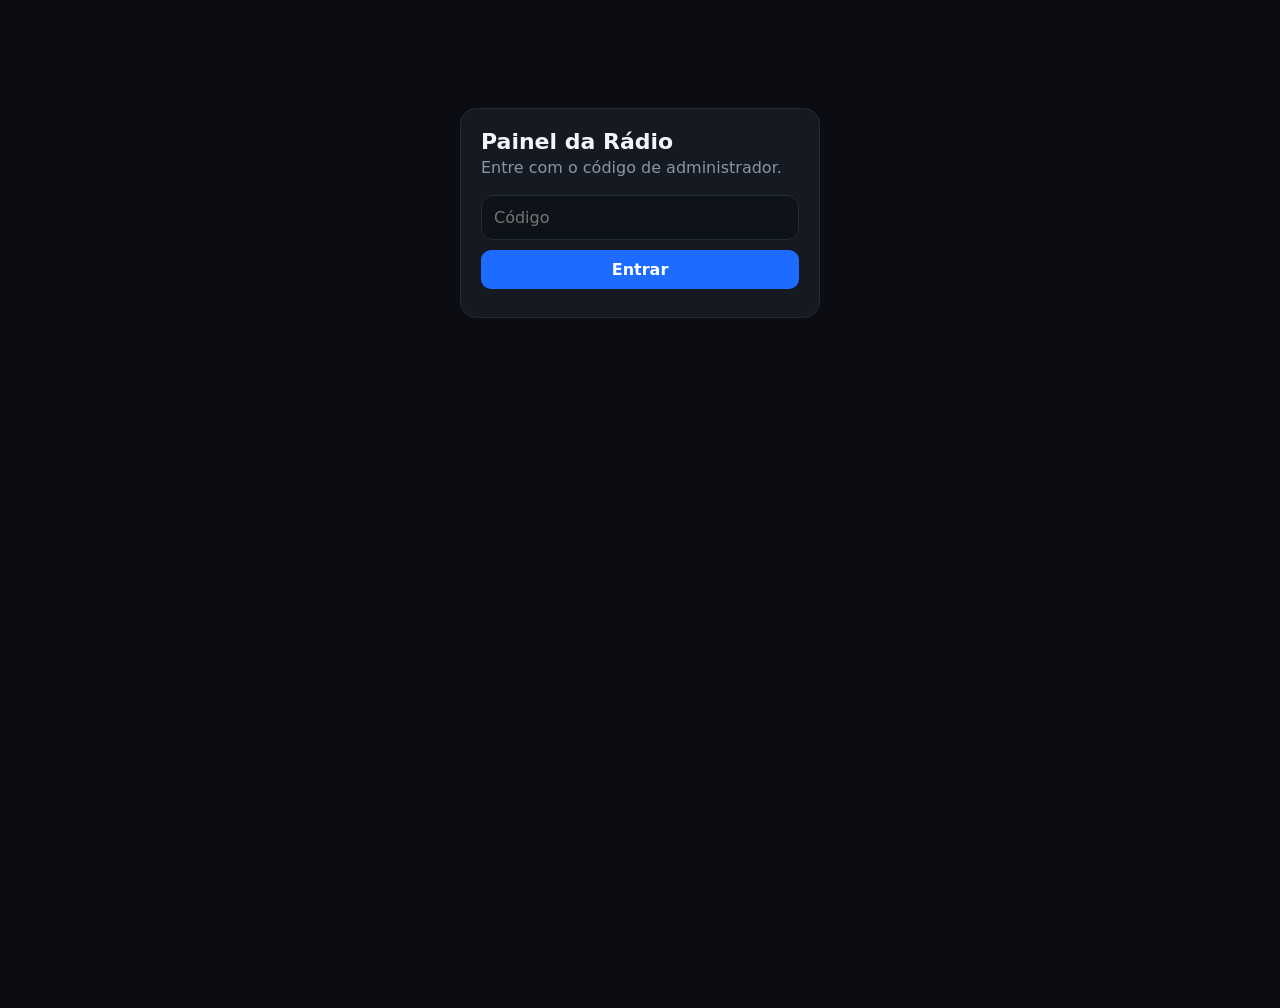
<file: admin.html>
<!doctype html>
<html lang="pt-BR"><head>
<meta charset="utf-8"><meta name="viewport" content="width=device-width,initial-scale=1">
<title>Painel · Rádio Mer</title><meta name="theme-color" content="#0b0d12">
<link rel="stylesheet" href="style.css">
<style>
body{background:#0b0d12}
.shell{display:flex;min-height:100vh}
.side{width:230px;background:#10131a;border-right:1px solid var(--line);padding:14px 10px;position:sticky;top:0;height:100vh;overflow:auto;flex:0 0 auto}
.side h2{font-size:18px;margin:4px 8px 14px}.side h4{margin:16px 8px 6px;font-size:11px;letter-spacing:.12em;color:var(--mut);text-transform:uppercase}
.side button{display:block;width:100%;text-align:left;background:none;border:0;padding:10px 12px;border-radius:10px;color:#cfd6e4;font-size:14px}
.side button.on{background:#1b2233;color:#fff}.side button:hover{background:#171c28}
.main{flex:1;padding:22px;max-width:860px}
h1{font-size:22px;margin:0 0 4px}.sub{color:var(--mut);margin:0 0 18px}
.box{background:var(--card);border:1px solid var(--line);border-radius:16px;padding:16px;margin-bottom:14px}
.box h3{margin:0 0 10px;font-size:13px;letter-spacing:.1em;text-transform:uppercase;color:var(--mut)}
.f{margin:10px 0}.f label{display:block;font-size:12px;color:var(--mut);margin-bottom:4px}
.sw{display:flex;align-items:center;justify-content:space-between;padding:9px 0;border-bottom:1px solid var(--line)}.sw:last-child{border:0}
.sw input{width:auto;accent-color:var(--accent);transform:scale(1.4)}
.g2{display:grid;grid-template-columns:1fr 1fr;gap:10px}
.btn{background:#1e6bff;border:0;border-radius:10px;padding:10px 16px;color:#fff;font-weight:600}.btn.sec{background:#222a3a}.btn.red{background:#7f1d1d}
.list>div{display:flex;align-items:center;gap:10px;padding:10px 0;border-bottom:1px solid var(--line)}.list>div:last-child{border:0}.list .g{flex:1;min-width:0}.list .g b{display:block;overflow:hidden;text-overflow:ellipsis;white-space:nowrap}
.tag2{font-size:11px;padding:2px 8px;border-radius:99px;background:#222a3a;color:#cfd6e4}
.badge-ok{background:#064e3b;color:#6ee7b7}.badge-no{background:#3f1d1d;color:#fca5a5}
#login{max-width:360px;margin:12vh auto;padding:20px}
.toast{position:fixed;right:16px;bottom:16px;left:auto;transform:none}
img.th{width:56px;height:56px;border-radius:10px;object-fit:cover;background:#222}
.menubtn{display:none}
@media(max-width:760px){.side{position:fixed;left:-240px;z-index:5;transition:.2s}.side.open{left:0}.menubtn{display:block;position:fixed;top:10px;right:10px;z-index:6;background:#222a3a;border:0;border-radius:10px;padding:10px 14px;color:#fff}.main{padding:60px 14px 20px}.g2{grid-template-columns:1fr}}
.prog{height:6px;background:#222a3a;border-radius:6px;overflow:hidden;margin-top:8px}.prog i{display:block;height:100%;background:#1e6bff;width:0}
.pill{display:inline-block}
</style></head><body>
<div id="login" class="box"><h1>Painel da Rádio</h1><p class="sub">Entre com o código de administrador.</p>
<div class="f"><input id="code" type="password" placeholder="Código" autocomplete="current-password"></div>
<button class="btn" style="width:100%" id="enter">Entrar</button><div class="err" id="lerr" style="margin-top:8px"></div></div>
<button class="menubtn hidden" id="menubtn">☰ Menu</button>
<div class="shell hidden" id="shell"><div class="side" id="side"></div><div class="main" id="main"></div></div>
<script src="config.js"></script><script src="core.js"></script><script src="qrcode.js"></script>
<script>
(function(){
var $ = function(id){ return document.getElementById(id); }, E = Radio.esc;
var TOKEN = sessionStorage.getItem('radio_tok') || '', S = null, cur = 'inicio';
var toast = function(t, bad){ var d = document.createElement('div'); d.className = 'toast'; if (bad) d.style.background = '#7f1d1d'; d.textContent = t; document.body.appendChild(d); setTimeout(function(){ d.remove(); }, 2600); };
var A = function(a, p){ return Radio.api(a, p, TOKEN); };
var pubUrl = location.href.replace(/admin\.html.*$/, '');

var MENU = [['inicio','🏠 Início'],['h','SUA IGREJA'],['aparencia','🎨 Aparência'],['avisos','📣 Avisos'],['doacoes','💚 Doações Pix'],['carteirinhas','🪪 Carteirinhas'],['contato','📞 Contato e redes'],['h','CRESCIMENTO'],['patrocinadores','🤝 Patrocinadores'],['h','SUA RÁDIO'],['musicas','🎵 Músicas'],['playlists','📚 Playlists'],['horarios','⏰ Horários'],['autodj','🤖 AutoDJ'],['recado','🎙️ Recado de voz'],['canais','📡 Canais'],['pedidos','💡 Pedidos de música'],['lives','🔴 Lives da igreja'],['h','CONTA'],['conta','⚙️ Conta']];

async function enter(code){
  var eb = $('enter'); eb.disabled = true; eb.textContent = 'Entrando...'; $('lerr').textContent = '';
  try { await Radio.api('login', {}, code); TOKEN = code; sessionStorage.setItem('radio_tok', code); await reload(true); $('login').classList.add('hidden'); $('shell').classList.remove('hidden'); $('menubtn').classList.remove('hidden'); go('inicio'); }
  catch(e){ eb.disabled = false; eb.textContent = 'Entrar'; $('lerr').textContent = e.message; sessionStorage.removeItem('radio_tok'); }
}
$('enter').onclick = function(){ enter($('code').value); };
$('code').onkeydown = function(e){ if (e.key === 'Enter') enter(this.value); };
if (TOKEN) enter(TOKEN);
$('menubtn').onclick = function(){ $('side').classList.toggle('open'); };

async function reload(sync){ if (sync) { try { window.__syncRes = await A('sync'); } catch(e){} } S = await A('adminState'); Radio.offset = S.serverNow - Date.now(); if (sync) fixDur(); }
function probeDur(url){ return new Promise(function(res){ var a = new Audio(); a.preload = 'metadata'; var t = setTimeout(function(){ res(0); }, 12000); a.onloadedmetadata = function(){ clearTimeout(t); res(isFinite(a.duration) ? Math.round(a.duration) : 0); }; a.onerror = function(){ clearTimeout(t); res(0); }; a.src = url; }); }
async function fixDur(){ var ts = col('tracks').filter(function(t){ return t.est; }); for (var i = 0; i < ts.length; i++){ var t = ts[i]; var d = await probeDur(Radio.audio(t.fileId)); if (d > 0) { var it = Object.assign({}, t, {duration: d}); delete it.est; try { await A('save', {col: 'tracks', item: it}); } catch(e){} } } }
function col(n){ return (S.cols[n] || []); }
function side(){ $('side').innerHTML = '<h2>📻 ' + E(S.config.name) + '</h2>' + MENU.map(function(m){ return m[0] === 'h' ? '<h4>' + m[1] + '</h4>' : '<button data-k="' + m[0] + '" class="' + (cur === m[0] ? 'on' : '') + '">' + m[1] + '</button>'; }).join('') + '<h4> </h4><button id="out">↩ Sair</button>';
  document.querySelectorAll('.side button[data-k]').forEach(function(b){ b.onclick = function(){ go(b.dataset.k); $('side').classList.remove('open'); }; });
  $('out').onclick = function(){ sessionStorage.removeItem('radio_tok'); location.reload(); }; }
function go(k){ cur = k; side(); $('main').innerHTML = ''; (V[k] || V.inicio)($('main')); window.scrollTo(0, 0); }
function head(el, t, s){ el.innerHTML = '<h1>' + t + '</h1><p class="sub">' + (s || '') + '</p>'; }
function box(el, title){ var b = document.createElement('div'); b.className = 'box'; b.innerHTML = (title ? '<h3>' + title + '</h3>' : ''); el.appendChild(b); return b; }
function field(label, id, val, type, ph){ return '<div class="f"><label>' + label + '</label>' + (type === 'area' ? '<textarea id="' + id + '" rows="3" placeholder="' + E(ph || '') + '">' + E(val || '') + '</textarea>' : '<input id="' + id + '" type="' + (type || 'text') + '" value="' + E(val || '') + '" placeholder="' + E(ph || '') + '">') + '</div>'; }
function sw(label, sub, id, on){ return '<div class="sw"><div>' + label + (sub ? '<div class="mut">' + sub + '</div>' : '') + '</div><input type="checkbox" id="' + id + '" ' + (on ? 'checked' : '') + '></div>'; }
async function saveCfg(patch, msg){ try { S.config = await A('setConfig', {patch: patch}); toast(msg || 'Salvo'); side(); } catch(e){ toast(e.message, true); } }
async function saveItem(c, item, msg){ try { var r = await A('save', {col: c, item: item}); await reload(); toast(msg || 'Salvo'); return r; } catch(e){ toast(e.message, true); } }
async function delItem(c, id){ if (!confirm('Excluir?')) return; try { await A('del', {col: c, id: id}); await reload(); toast('Excluído'); go(cur); } catch(e){ toast(e.message, true); } }
function val(id){ return $(id).value; } function chk(id){ return $(id).checked; }
function uploadFile(file, onProg){
  return (async function(){
    var s = await A('upStart'); var CH = 2 * 1024 * 1024; var n = Math.ceil(file.size / CH);
    for (var i = 0; i < n; i++){
      var buf = await file.slice(i * CH, (i + 1) * CH).arrayBuffer(); var bytes = new Uint8Array(buf), bin = '';
      for (var k = 0; k < bytes.length; k += 8192) bin += String.fromCharCode.apply(null, bytes.subarray(k, k + 8192));
      await A('upChunk', {tmpId: s.tmpId, index: i, data: btoa(bin)}); onProg && onProg((i + 1) / (n + 1));
    }
    var r = await A('upFinish', {tmpId: s.tmpId, name: (file.__n || file.name), mime: file.type}); onProg && onProg(1); return r;
  })();
}
function duration(file){ return new Promise(function(res){ var a = new Audio(); a.preload = 'metadata'; a.onloadedmetadata = function(){ res(Math.round(a.duration)); }; a.onerror = function(){ res(0); }; a.src = URL.createObjectURL(file); }); }
function imgShrink(file, max){ return new Promise(function(res, rej){ var im = new Image(); im.onload = function(){ var r = Math.min(1, max / Math.max(im.width, im.height)); var c = document.createElement('canvas'); c.width = Math.round(im.width * r); c.height = Math.round(im.height * r); c.getContext('2d').drawImage(im, 0, 0, c.width, c.height); c.toBlob(function(b){ res(new File([b], 'imagem.jpg', {type: 'image/jpeg'})); }, 'image/jpeg', 0.85); }; im.onerror = rej; im.src = URL.createObjectURL(file); }); }
async function pickImage(accept, max, cb){ var i = document.createElement('input'); i.type = 'file'; i.accept = 'image/*'; i.onchange = async function(){ if (!i.files[0]) return; toast('Enviando imagem...'); try { var f = await imgShrink(i.files[0], max); var r = await uploadFile(f); cb(r.fileId); } catch(e){ toast(e.message, true); } }; i.click(); }

var V = {};
V.inicio = function(el){
  head(el, 'Olá, André', 'Painel da ' + E(S.config.name));
  var pend = col('requests').filter(function(r){ return r.status === 'pending'; }).length;
  var b = box(el, 'Sua rádio');
  b.innerHTML += '<p>Link público pros ouvintes (compartilhe com a igreja):</p><div class="pix" style="word-break:break-all;background:#0e1219;border:1px dashed var(--line);padding:12px;border-radius:12px">' + E(pubUrl) + '</div><div class="row" style="display:flex;gap:8px;margin-top:10px"><button class="btn" id="cp">Copiar link</button><a class="btn sec" style="text-decoration:none" target="_blank" href="' + E(pubUrl) + '">Abrir minha rádio</a><button class="btn sec" id="wa">Enviar no WhatsApp</button></div>';
  $('cp').onclick = function(){ navigator.clipboard.writeText(pubUrl); toast('Link copiado'); };
  $('wa').onclick = function(){ window.open('https://wa.me/?text=' + encodeURIComponent('Ouça a ' + S.config.name + ': ' + pubUrl)); };
  var tr = col('tracks').filter(function(t){ return t.kind === 'music'; }).length;
  var b2 = box(el, 'Resumo');
  b2.innerHTML += '<div class="list"><div><div class="g"><b>Músicas</b></div><span class="tag2">' + tr + '</span></div><div><div class="g"><b>Playlists</b></div><span class="tag2">' + col('playlists').length + '</span></div><div><div class="g"><b>Pedidos de música aguardando</b></div><span class="tag2">' + pend + '</span></div><div><div class="g"><b>Membros cadastrados</b></div><span class="tag2">' + col('members').length + '</span></div><div><div class="g"><b>Ouvintes agora</b></div><span class="tag2" id="nl">...</span></div></div>';
  Radio.api('state').then(function(s){ $('nl').textContent = s.listeners; }).catch(function(){});
  if (!tr) { var b3 = box(el, 'Primeiros passos'); b3.innerHTML += '<p>1. Vá em <b>Músicas</b> e envie seus MP3.<br>2. Em <b>Playlists</b>, monte uma lista e marque como padrão no <b>AutoDJ</b>.<br>3. Compartilhe o link com a igreja.</p>'; }
};

V.aparencia = function(el){
  head(el, 'Aparência', 'Como a sua rádio aparece pra igreja'); var c = S.config;
  var b = box(el, 'Endereço da rádio');
  b.innerHTML += '<div class="pix" style="word-break:break-all;background:#0e1219;border:1px dashed var(--line);padding:12px;border-radius:12px">' + E(pubUrl) + '</div><p class="mut">O endereço depende de onde o site está hospedado. Para trocar, fale com o suporte.</p>';
  var t = box(el, 'Tipo de rádio');
  t.innerHTML += '<div class="g2"><button class="btn ' + (c.radioType !== 'common' ? '' : 'sec') + '" id="tc">⛪ De igreja</button><button class="btn ' + (c.radioType === 'common' ? '' : 'sec') + '" id="tr">📻 Rádio comum</button></div><p class="mut">De igreja: versículo do dia e carteirinha de membro. Rádio comum esconde essas partes. Nada é apagado.</p>';
  $('tc').onclick = function(){ saveCfg({radioType: 'church'}).then(function(){ go('aparencia'); }); }; $('tr').onclick = function(){ saveCfg({radioType: 'common'}).then(function(){ go('aparencia'); }); };
  var i = box(el, 'Identidade');
  i.innerHTML += field('Nome da rádio', 'ap_name', c.name) + field('Nome da igreja (na carteirinha)', 'ap_church', c.churchName) + field('Frase da rádio', 'ap_tag', c.tagline) +
   '<div class="g2"><div class="f"><label>Cor da rádio</label><input type="color" id="ap_color" value="' + E(c.color) + '" style="height:46px;padding:4px"></div><div class="f"><label>Formato da logo</label><select id="ap_shape"><option value="square">Quadrada</option><option value="rounded">Arredondada</option><option value="round">Redonda</option></select></div></div>' +
   '<div class="f"><label>Logo</label><div style="display:flex;gap:10px;align-items:center"><img class="th" id="logoimg" src="' + (c.logoFileId ? Radio.img(c.logoFileId, 120) : '') + '"><button class="btn sec" id="logoBtn">Trocar logo</button></div></div>' +
   '<div class="f"><label>Capa (foto atrás do play, em pé fica melhor)</label><div style="display:flex;gap:10px;align-items:center"><img class="th" id="coverimg" src="' + (c.coverFileId ? Radio.img(c.coverFileId, 120) : '') + '"><button class="btn sec" id="coverBtn">Enviar foto</button><button class="btn sec" id="coverX">Remover</button></div></div>' +
   '<div class="f"><label>Quanto a capa embaça</label><select id="ap_blur"><option value="light">Leve</option><option value="medium">Médio</option><option value="strong">Forte</option></select></div>';
  $('ap_shape').value = c.shape || 'square'; $('ap_blur').value = c.blur || 'medium';
  $('logoBtn').onclick = function(){ pickImage('image/*', 600, function(id){ saveCfg({logoFileId: id}).then(function(){ $('logoimg').src = Radio.img(id, 120); }); }); };
  $('coverBtn').onclick = function(){ pickImage('image/*', 1200, function(id){ saveCfg({coverFileId: id}).then(function(){ $('coverimg').src = Radio.img(id, 120); }); }); };
  $('coverX').onclick = function(){ saveCfg({coverFileId: ''}); $('coverimg').removeAttribute('src'); };
  var tg = c.toggles || {};
  var o = box(el, 'O que aparece pro ouvinte');
  var T = [['install','Botão Instalar app','O convite no topo pra pôr a rádio na tela do celular.'],['listeners','Número de ouvintes','Quantas pessoas estão ouvindo, ao lado do AO VIVO.'],['share','Botão Indicar','O ouvinte manda a rádio pra outras pessoas.'],['volume','Botão de volume','Sem ele, o volume é o do celular.'],['social','Redes sociais','WhatsApp, Instagram e Facebook embaixo do play.'],['verse','Versículo','O cartão com o versículo do dia.'],['next','Próximas músicas','A fileira "A seguir".'],['contribute','Botão Contribua','O botão da tela inicial e a aba Contribuir (oferta/Pix).']];
  o.innerHTML += T.map(function(x){ return sw(x[1], x[2], 'tg_' + x[0], tg[x[0]] !== false); }).join('');
  var v = box(el, 'No ar');
  v.innerHTML += field('Versículo do dia (deixe vazio para usar o automático)', 'ap_vt', c.verseText, 'area') + field('Referência', 'ap_vr', c.verseRef, 'text', 'Salmos 100:4');
  var s = document.createElement('button'); s.className = 'btn'; s.textContent = 'Salvar aparência'; el.appendChild(s);
  s.onclick = function(){ var t2 = {}; T.forEach(function(x){ t2[x[0]] = chk('tg_' + x[0]); }); saveCfg({name: val('ap_name'), churchName: val('ap_church'), tagline: val('ap_tag'), color: val('ap_color'), shape: val('ap_shape'), blur: val('ap_blur'), toggles: t2, verseText: val('ap_vt'), verseRef: val('ap_vr')}, 'Aparência salva'); };
};

V.doacoes = function(el){
  head(el, 'Doações Pix', 'Dízimo e oferta pelo Pix, dentro da rádio'); var p = S.config.pix || {};
  var b = box(el, 'Para onde vai o dinheiro');
  b.innerHTML += '<p class="mut">Sem a chave Pix, o botão de contribuir não aparece na rádio. É o único campo obrigatório.</p>' + field('Chave Pix', 'px_key', p.key, 'text', 'Cole a chave Pix da igreja') +
   '<div class="f"><label>Tipo da chave</label><select id="px_type"><option value="">-</option><option>CPF</option><option>CNPJ</option><option>Telefone</option><option>E-mail</option><option>Aleatória</option></select></div>' + field('Nome de quem recebe', 'px_name', p.name, 'text', 'Ex.: Igreja Mer');
  $('px_type').value = p.type || '';
  var c = box(el, 'O que o ouvinte lê'); c.innerHTML += field('Convite', 'px_inv', p.invite, 'text', 'Sua oferta mantém a rádio no ar') + field('Instruções', 'px_ins', p.instructions, 'area', 'Envie o comprovante no WhatsApp da secretaria');
  var s = document.createElement('button'); s.className = 'btn'; s.textContent = 'Salvar'; el.appendChild(s);
  s.onclick = function(){ saveCfg({pix: {key: val('px_key').trim(), type: val('px_type'), name: val('px_name'), invite: val('px_inv'), instructions: val('px_ins')}}); };
};

V.contato = function(el){
  head(el, 'Contato e redes', 'Como os ouvintes encontram a igreja'); var c = S.config.contact || {};
  var b = box(el, 'Falar com a igreja'); b.innerHTML += field('WhatsApp', 'ct_wa', c.whatsapp, 'text', '(85) 98888-8888') + '<p class="mut">Vira o botão "Falar no WhatsApp" na tela do ouvinte.</p>';
  var r = box(el, 'Redes da igreja'); r.innerHTML += field('Instagram', 'ct_ig', c.instagram, 'text', '@suaigreja') + field('Facebook', 'ct_fb', c.facebook, 'text', 'facebook.com/suaigreja');
  var s = document.createElement('button'); s.className = 'btn'; s.textContent = 'Salvar'; el.appendChild(s);
  s.onclick = function(){ saveCfg({contact: {whatsapp: val('ct_wa'), instagram: val('ct_ig'), facebook: val('ct_fb')}}); };
};

function crud(el, cfg){
  var items = col(cfg.col); var b = box(el, cfg.title || '');
  var btn = document.createElement('button'); btn.className = 'btn'; btn.textContent = '+ ' + cfg.add; btn.style.marginBottom = '10px'; b.appendChild(btn);
  var list = document.createElement('div'); list.className = 'list'; b.appendChild(list);
  function draw(){ list.innerHTML = items.length ? '' : '<p class="mut">Nada por aqui ainda.</p>';
    items.forEach(function(it){ var d = document.createElement('div'); d.innerHTML = (cfg.thumb ? '<img class="th" src="' + (cfg.thumb(it) || '') + '">' : '') + '<div class="g"><b>' + E(cfg.label(it)) + '</b><span class="mut">' + E(cfg.sub ? cfg.sub(it) : '') + '</span></div>' + (cfg.extra ? cfg.extra(it) : '');
      var e = document.createElement('button'); e.className = 'btn sec'; e.textContent = 'Editar'; e.onclick = function(){ form(it); }; var x = document.createElement('button'); x.className = 'btn red'; x.textContent = '🗑'; x.onclick = function(){ delItem(cfg.col, it.id); };
      d.appendChild(e); d.appendChild(x); list.appendChild(d); }); }
  function form(it){ it = it || {}; var f = box(el, (it.id ? 'Editar' : 'Novo')); f.innerHTML += cfg.form(it);
    var s = document.createElement('button'); s.className = 'btn'; s.textContent = 'Salvar'; var c = document.createElement('button'); c.className = 'btn sec'; c.textContent = 'Cancelar'; c.style.marginLeft = '8px';
    f.appendChild(s); f.appendChild(c); c.onclick = function(){ f.remove(); };
    if (cfg.afterForm) cfg.afterForm(f, it);
    s.onclick = async function(){ var o = cfg.read(it); if (!o) return; o.id = it.id; await saveItem(cfg.col, o); go(cur); }; f.scrollIntoView(); }
  btn.onclick = function(){ form(); }; draw();
}

V.avisos = function(el){ head(el, 'Avisos', 'Comunicados da igreja na rádio');
  crud(el, {col:'notices', add:'Novo aviso', label:function(n){return n.title;}, sub:function(n){return n.text;}, extra:function(n){ return '<span class="tag2 ' + (n.active !== false ? 'badge-ok' : 'badge-no') + '">' + (n.active !== false ? 'ativo' : 'oculto') + '</span>'; },
    form:function(n){ return field('Título', 'n_t', n.title) + field('Texto', 'n_x', n.text, 'area') + field('Mostrar até (opcional)', 'n_u', n.until, 'date') + sw('Ativo', '', 'n_a', n.active !== false); },
    read:function(n){ if (!val('n_t').trim()) { toast('Informe o título', true); return null; } return {title: val('n_t'), text: val('n_x'), until: val('n_u'), active: chk('n_a')}; }}); };

V.patrocinadores = function(el){ head(el, 'Patrocinadores', 'Banners de apoiadores na rádio'); var img = '';
  crud(el, {col:'sponsors', add:'Novo patrocinador', label:function(s){return s.name;}, sub:function(s){return s.link;}, thumb:function(s){return Radio.img(s.imageFileId, 120);},
    form:function(s){ img = s.imageFileId || ''; return field('Nome', 's_n', s.name) + field('Link (opcional)', 's_l', s.link, 'url', 'https://') + '<div class="f"><label>Banner</label><button class="btn sec" id="s_img">Enviar imagem</button> <span id="s_ok" class="ok"></span></div>' + sw('Ativo', '', 's_a', s.active !== false); },
    afterForm:function(f){ f.querySelector('#s_img').onclick = function(){ pickImage('image/*', 800, function(id){ img = id; f.querySelector('#s_ok').textContent = 'Imagem enviada'; }); }; },
    read:function(s){ if (!val('s_n').trim() || !img) { toast('Informe nome e imagem', true); return null; } return {name: val('s_n'), link: val('s_l'), imageFileId: img, active: chk('s_a')}; }}); };

V.canais = function(el){ head(el, 'Canais', 'Listas separadas: Louvor, Adoração, Pregação. O ouvinte escolhe qual ouvir.');
  var opts = function(sel){ return '<option value="">-</option>' + col('playlists').map(function(p){ return '<option value="' + p.id + '"' + (p.id === sel ? ' selected' : '') + '>' + E(p.name) + '</option>'; }).join(''); };
  crud(el, {col:'channels', add:'Novo canal', label:function(c){return c.name;}, sub:function(c){ var p = col('playlists').filter(function(x){return x.id===c.playlistId;})[0]; return p ? 'Playlist: ' + p.name : 'sem playlist'; },
    form:function(c){ return field('Nome do canal', 'c_n', c.name, 'text', 'Louvor') + '<div class="f"><label>Playlist que toca neste canal</label><select id="c_p">' + opts(c.playlistId) + '</select></div>'; },
    read:function(c){ if (!val('c_n').trim() || !val('c_p')) { toast('Informe nome e playlist', true); return null; } return {name: val('c_n'), playlistId: val('c_p')}; }}); };

V.lives = function(el){ head(el, 'Lives da igreja', 'Publique lives e vídeos na rádio (YouTube)'); var lv = S.config.live || {};
  var b = box(el, 'Ao vivo agora'); b.innerHTML += sw('Mostrar a live na rádio', 'Liga e desliga o cartão "Ao vivo agora"', 'lv_a', lv.active) + field('Título', 'lv_t', lv.title, 'text', 'Culto de domingo') + field('Link do YouTube', 'lv_u', lv.url, 'url', 'https://youtube.com/live/...');
  var s = document.createElement('button'); s.className = 'btn'; s.textContent = 'Salvar'; b.appendChild(s); s.onclick = function(){ saveCfg({live: {active: chk('lv_a'), title: val('lv_t'), url: val('lv_u')}}); };
  crud(el, {col:'lives', title:'Vídeos fixos', add:'Novo vídeo', label:function(l){return l.title || l.url;}, sub:function(l){return l.url;}, form:function(l){ return field('Título', 'l_t', l.title) + field('Link do YouTube', 'l_u', l.url, 'url') + sw('Ativo', '', 'l_a', l.active !== false); }, read:function(l){ if (!val('l_u').trim()) { toast('Informe o link', true); return null; } return {title: val('l_t'), url: val('l_u'), active: chk('l_a')}; }}); };

V.pedidos = function(el){ head(el, 'Pedidos de música', 'O membro pede, você aprova'); var rs = col('requests').slice().sort(function(a, b){ return b.at - a.at; });
  var b = box(el, ''); var list = document.createElement('div'); list.className = 'list'; b.appendChild(list);
  if (!rs.length) list.innerHTML = '<p class="mut">Nenhum pedido recebido ainda.</p>';
  rs.forEach(function(r){ var d = document.createElement('div'); d.innerHTML = '<div class="g"><b>' + E(r.title) + '</b><span class="mut">' + E(r.name || 'anônimo') + ' · ' + new Date(r.at).toLocaleString('pt-BR') + '</span></div><span class="tag2 ' + (r.status === 'approved' ? 'badge-ok' : r.status === 'rejected' ? 'badge-no' : '') + '">' + ({approved:'aprovado', rejected:'recusado', pending:'aguardando'}[r.status] || r.status) + '</span>';
    ['approved:Aprovar:btn', 'rejected:Recusar:btn sec'].forEach(function(x){ var p = x.split(':'); var bt = document.createElement('button'); bt.className = p[2]; bt.textContent = p[1]; bt.onclick = async function(){ await A('review', {id: r.id, status: p[0]}); await reload(); go('pedidos'); }; d.appendChild(bt); });
    var x = document.createElement('button'); x.className = 'btn red'; x.textContent = '🗑'; x.onclick = function(){ delItem('requests', r.id); }; d.appendChild(x); list.appendChild(d); }); };

V.carteirinhas = function(el){ head(el, 'Carteirinhas', 'Cadastro pelo link, foto e QR. O membro se cadastra na aba "Membro" da rádio.');
  var b = box(el, 'Link de cadastro'); b.innerHTML += '<div class="pix" style="word-break:break-all;background:#0e1219;border:1px dashed var(--line);padding:12px;border-radius:12px">' + E(pubUrl) + '</div><p class="mut">Peça pro membro abrir o link e tocar em "Membro".</p>';
  crud(el, {col:'members', title:'Membros', add:'Novo membro', label:function(m){return m.name;}, sub:function(m){return (m.role || 'Membro') + ' · ' + (m.phone || '');}, thumb:function(m){return Radio.img(m.photoFileId, 120);},
    extra:function(m){ return '<a class="btn sec" style="text-decoration:none" target="_blank" href="' + E(pubUrl) + 'index.html#/carteirinha/' + m.id + '">Ver carteirinha</a>'; },
    form:function(m){ return field('Nome', 'm_n', m.name) + field('Cargo', 'm_r', m.role || 'Membro') + field('WhatsApp', 'm_p', m.phone) + field('Nascimento', 'm_b', m.birth, 'date'); },
    read:function(m){ if (!val('m_n').trim()) { toast('Informe o nome', true); return null; } return Object.assign({}, m, {name: val('m_n'), role: val('m_r'), phone: val('m_p'), birth: val('m_b'), at: m.at || Date.now()}); }}); };

// ---- músicas ----
V.musicas = function(el){ head(el, 'Músicas', 'Envie MP3 e vinhetas. Elas ficam guardadas no seu Google Drive.');
  var used = col('tracks').reduce(function(a, t){ return a + (t.size || (String(t.fileId).indexOf('.mp3') > 0 && !t.size ? 5500000 : 0)); }, 0); var pct = Math.min(100, used / 1e9 * 100); var bm = box(el, 'Espaço usado no site'); bm.innerHTML += '<div style="background:#222;border-radius:8px;height:12px;overflow:hidden"><div style="width:' + pct.toFixed(1) + '%;height:100%;background:' + (pct > 80 ? '#e5484d' : '#1e6bff') + '"></div></div><p class="mut">' + (used / 1e6).toFixed(0) + ' MB de ~1000 MB (limite recomendado do GitHub grátis). Cada arquivo até 25 MB.</p>';
  var bs = box(el, 'Pasta do Drive'); bs.innerHTML += '<p class="mut">Solte MP3 direto na pasta <b>Rádio Mer - arquivos</b> do Google Drive. A rádio identifica sozinha (a cada ~90 s, ou clique abaixo). Arquivos que não são áudio de verdade (ex.: MP4 do YouTube com nome .mp3) são ignorados e listados aqui. Vinhetas: comece o nome do arquivo com "vinheta".</p><button class="btn" id="sync_go">Sincronizar agora</button><div id="sync_log" class="mut" style="margin-top:8px"></div>' + ((S.ignored || []).length ? '<div class="list" style="margin-top:8px">' + S.ignored.map(function(i){ return '<div><div class="g"><b>⚠️ ' + E(i.name) + '</b><span class="mut">' + E(i.reason) + '</span></div></div>'; }).join('') + '</div>' : '');
  $('sync_go').onclick = async function(){ $('sync_log').textContent = 'Sincronizando...'; try { await reload(true); go('musicas'); toast('Sincronizado'); } catch(e){ toast(e.message, true); } };
  var b = box(el, 'Enviar áudio');
  b.innerHTML += '<div class="g2"><div class="f"><label>Tipo</label><select id="up_kind"><option value="music">Música</option><option value="jingle">Vinheta / comercial</option></select></div><div class="f"><label>Arquivo(s) MP3</label><input type="file" id="up_file" accept="audio/*" multiple></div></div><button class="btn" id="up_go">Enviar</button><div id="up_log" class="mut" style="margin-top:10px"></div><div class="prog"><i id="up_bar"></i></div><p class="mut">Dica: nome do arquivo "Cantor - Música.mp3" já preenche o título e o artista.</p>';
  $('up_go').onclick = async function(){ var fs = $('up_file').files; if (!fs.length) return toast('Escolha os arquivos', true); $('up_go').disabled = true;
    for (var i = 0; i < fs.length; i++){ var f = fs[i]; $('up_log').textContent = 'Enviando ' + (i + 1) + '/' + fs.length + ': ' + f.name;
      try { var d = await duration(f); if (!d) throw new Error('não consegui ler a duração de ' + f.name); if (val('up_kind') === 'jingle') f.__n = 'vinheta - ' + f.name; var r = await uploadFile(f, function(p){ $('up_bar').style.width = (p * 100) + '%'; });
        var base = f.name.replace(/\.[^.]+$/, ''); var parts = base.split(' - '); var item = {title: (parts.length > 1 ? parts.slice(1).join(' - ') : base).trim(), artist: parts.length > 1 ? parts[0].trim() : '', fileId: r.fileId, duration: d, kind: val('up_kind')};
        } catch(e){ toast(e.message, true); } }
    $('up_log').textContent = 'Copiando para o site...'; await reload(true); toast('Envio concluído. A faixa entra no ar em ~2 min'); go('musicas'); };
  crud(el, {col:'tracks', title:'Biblioteca', add:'Adicionar por link do Drive', label:function(t){return t.title;}, sub:function(t){return (t.artist ? t.artist + ' · ' : '') + Radio.fmt(t.duration) + ' · ' + ({music:'música', jingle:'vinheta', voice:'recado'}[t.kind] || t.kind);},
    form:function(t){ return field('Título', 't_t', t.title) + field('Artista', 't_a', t.artist) + '<div class="f"><label>Tipo</label><select id="t_k"><option value="music">Música</option><option value="jingle">Vinheta / comercial</option><option value="voice">Recado</option></select></div>' + field('ID do arquivo no Drive', 't_f', t.fileId) + field('Duração (segundos)', 't_d', t.duration, 'number'); },
    afterForm:function(f, t){ f.querySelector('#t_k').value = t.kind || 'music'; },
    read:function(t){ if (!val('t_t').trim() || !val('t_f').trim() || !(+val('t_d') > 0)) { toast('Preencha título, arquivo e duração', true); return null; } return {title: val('t_t'), artist: val('t_a'), kind: val('t_k'), fileId: val('t_f').trim(), duration: +val('t_d')}; }});
};

V.playlists = function(el){ head(el, 'Playlists', 'Listas por estilo ou momento, para usar nos horários e canais.');
  var tracks = col('tracks').filter(function(t){ return t.kind === 'music'; });
  crud(el, {col:'playlists', add:'Nova playlist', label:function(p){return p.name;}, sub:function(p){ return (p.trackIds || []).length + ' músicas'; },
    form:function(p){ var sel = p.trackIds || []; return field('Nome', 'p_n', p.name, 'text', 'Louvor da manhã') + '<div class="f"><label>Músicas (marque na ordem que quer tocar)</label><div id="p_list" style="max-height:300px;overflow:auto">' + tracks.map(function(t){ var on = sel.indexOf(t.id) >= 0; return '<div class="sw"><div>' + E(t.title) + '<div class="mut">' + E(t.artist || '') + '</div></div><input type="checkbox" value="' + t.id + '" ' + (on ? 'checked' : '') + '></div>'; }).join('') + '</div></div>'; },
    read:function(p){ var ids = [].slice.call(document.querySelectorAll('#p_list input:checked')).map(function(x){ return x.value; }); var old = (p.trackIds || []).filter(function(i){ return ids.indexOf(i) >= 0; }); ids.forEach(function(i){ if (old.indexOf(i) < 0) old.push(i); });
      if (!val('p_n').trim() || !old.length) { toast('Informe o nome e marque músicas', true); return null; } return {name: val('p_n'), trackIds: old}; }}); };

V.horarios = function(el){ head(el, 'Horários', 'Qual playlist toca em cada horário. Sem horário marcado, toca a playlist padrão.');
  var opts = function(sel){ return col('playlists').map(function(p){ return '<option value="' + p.id + '"' + (p.id === sel ? ' selected' : '') + '>' + E(p.name) + '</option>'; }).join(''); };
  var DN = ['Dom','Seg','Ter','Qua','Qui','Sex','Sáb'];
  crud(el, {col:'schedule', add:'Novo horário', label:function(s){ return s.start + ' às ' + s.end; }, sub:function(s){ var p = col('playlists').filter(function(x){return x.id===s.playlistId;})[0]; return (p ? p.name : '?') + ' · ' + ((s.days || []).length === 7 || !(s.days || []).length ? 'todos os dias' : s.days.map(function(d){return DN[d];}).join(', ')); },
    form:function(s){ var d = s.days && s.days.length ? s.days : [0,1,2,3,4,5,6]; return '<div class="g2">' + field('Início', 'h_s', s.start || '08:00', 'time') + field('Fim', 'h_e', s.end || '12:00', 'time') + '</div><div class="f"><label>Playlist</label><select id="h_p">' + opts(s.playlistId) + '</select></div><div class="f"><label>Dias</label><div style="display:flex;gap:10px;flex-wrap:wrap">' + DN.map(function(n, i){ return '<label style="display:flex;gap:4px;align-items:center;font-size:14px;color:#fff"><input style="width:auto" type="checkbox" class="h_d" value="' + i + '" ' + (d.indexOf(i) >= 0 ? 'checked' : '') + '>' + n + '</label>'; }).join('') + '</div></div>'; },
    read:function(s){ if (!val('h_p')) { toast('Crie uma playlist antes', true); return null; } return {start: val('h_s'), end: val('h_e'), playlistId: val('h_p'), days: [].slice.call(document.querySelectorAll('.h_d:checked')).map(function(x){ return +x.value; })}; }}); };

V.autodj = function(el){ head(el, 'AutoDJ', 'Sua rádio tocando sozinha, 24 horas. Todo ouvinte escuta a mesma música no mesmo segundo.'); var c = S.config;
  var b = box(el, 'Como o seu AutoDJ toca'); var nm = col('tracks').filter(function(t){ return t.kind === 'music'; }).length, nj = col('tracks').filter(function(t){ return t.kind === 'jingle'; }).length;
  b.innerHTML += '<div class="list"><div><div class="g"><b>Músicas</b><span class="mut">Só Músicas é obrigatório</span></div><span class="tag2 ' + (nm ? 'badge-ok' : 'badge-no') + '">' + nm + '</span></div><div><div class="g"><b>Horários</b></div><span class="tag2">' + col('schedule').length + '</span></div><div><div class="g"><b>Playlists</b></div><span class="tag2">' + col('playlists').length + '</span></div><div><div class="g"><b>Vinhetas e comerciais</b></div><span class="tag2">' + nj + '</span></div></div>';
  var d = box(el, 'Ajustes');
  d.innerHTML += '<div class="f"><label>Playlist padrão (quando não há horário marcado)</label><select id="a_pl"><option value="">Todas as músicas</option>' + col('playlists').map(function(p){ return '<option value="' + p.id + '"' + (p.id === c.defaultPlaylistId ? ' selected' : '') + '>' + E(p.name) + '</option>'; }).join('') + '</select></div>' +
    field('Vinheta a cada quantas músicas (0 desliga)', 'a_je', c.jingleEvery, 'number') + sw('Hora certa', 'A rádio fala a hora cheia sozinha (voz do aparelho do ouvinte)', 'a_ht', c.timeAnnounce);
  var s = document.createElement('button'); s.className = 'btn'; s.textContent = 'Salvar AutoDJ'; el.appendChild(s);
  s.onclick = function(){ saveCfg({defaultPlaylistId: val('a_pl'), jingleEvery: +val('a_je') || 0, timeAnnounce: chk('a_ht')}); };
  var pv = box(el, 'Agora no ar (prévia)'); var st2 = {config: c, tracks: col('tracks'), playlists: col('playlists'), schedule: col('schedule')}; var plan = Radio.activePlan(st2, Radio.now()); var pos = Radio.position(plan, Radio.now());
  pv.innerHTML += pos ? '<b>' + E(pos.track.title) + '</b><div class="mut">' + E(pos.track.artist || '') + ' · faltam ' + Radio.fmt(pos.remaining) + '</div>' : '<p class="mut">Envie músicas para a rádio entrar no ar.</p>'; };

V.recado = function(el){ head(el, 'Recado de voz', 'Grave e ele entra na rádio em segundos: a música abaixa e volta sozinha.');
  var b = box(el, 'Gravar'); b.innerHTML += '<div class="row" style="display:flex;gap:8px;flex-wrap:wrap"><button class="btn" id="rec">● Gravar</button><button class="btn sec hidden" id="stop">■ Parar</button><span id="rtime" class="mut"></span></div><audio id="rprev" controls class="hidden" style="width:100%;margin-top:10px"></audio><div class="f"><input id="rname" placeholder="Nome do recado (ex.: Aviso culto)"></div><div class="row" style="display:flex;gap:8px"><button class="btn hidden" id="rsend">Enviar e colocar no ar agora</button></div><p class="mut">Ou envie um arquivo pronto:</p><input type="file" id="rfile" accept="audio/*">';
  var mr, chunks = [], blob = null, t0;
  $('rec').onclick = async function(){ try { var s = await navigator.mediaDevices.getUserMedia({audio: true}); chunks = []; var mime = MediaRecorder.isTypeSupported('audio/webm') ? 'audio/webm' : 'audio/mp4'; mr = new MediaRecorder(s, {mimeType: mime}); mr.ondataavailable = function(e){ chunks.push(e.data); }; mr.onstop = function(){ blob = new Blob(chunks, {type: mime}); s.getTracks().forEach(function(t){ t.stop(); }); $('rprev').src = URL.createObjectURL(blob); $('rprev').classList.remove('hidden'); $('rsend').classList.remove('hidden'); }; mr.start(); t0 = Date.now(); $('rec').classList.add('hidden'); $('stop').classList.remove('hidden'); var iv = setInterval(function(){ if (!mr || mr.state === 'inactive') return clearInterval(iv); $('rtime').textContent = Math.round((Date.now() - t0) / 1000) + 's'; }, 500); } catch(e){ toast('Não consegui acessar o microfone', true); } };
  $('stop').onclick = function(){ mr.stop(); $('stop').classList.add('hidden'); $('rec').classList.remove('hidden'); };
  async function send(file, name){ toast('Enviando...'); try { var d = await duration(file); if (!d) throw new Error('áudio inválido'); var r = await uploadFile(file); var t = await A('save', {col: 'tracks', item: {title: name || 'Recado', artist: '', fileId: r.fileId, duration: d, kind: 'voice'}}); await A('playNow', {id: t.id}); await reload(); toast('No ar! Ouvintes recebem em até 20 segundos'); go('recado'); } catch(e){ toast(e.message, true); } }
  $('rsend').onclick = function(){ if (blob) send(new File([blob], 'recado.' + (blob.type.indexOf('mp4') > 0 ? 'm4a' : 'webm'), {type: blob.type}), val('rname')); };
  $('rfile').onchange = function(){ if (this.files[0]) send(this.files[0], val('rname') || this.files[0].name); };
  var vs = col('tracks').filter(function(t){ return t.kind === 'voice'; }); var l = box(el, 'Recados anteriores'); l.innerHTML += '<div class="list">' + (vs.length ? '' : '<p class="mut">Nenhum.</p>') + '</div>';
  vs.forEach(function(t){ var d = document.createElement('div'); d.innerHTML = '<div class="g"><b>' + E(t.title) + '</b><span class="mut">' + Radio.fmt(t.duration) + '</span></div>'; var p = document.createElement('button'); p.className = 'btn'; p.textContent = 'Tocar na rádio'; p.onclick = async function(){ await A('playNow', {id: t.id}); toast('No ar'); }; var x = document.createElement('button'); x.className = 'btn red'; x.textContent = '🗑'; x.onclick = function(){ delItem('tracks', t.id); }; d.appendChild(p); d.appendChild(x); l.querySelector('.list').appendChild(d); }); };

V.conta = function(el){ head(el, 'Conta', 'Seus dados de acesso');
  var b = box(el, 'Código de administrador'); b.innerHTML += '<p class="mut">Quem tem este código controla a rádio. Troque o código provisório agora.</p>' + field('Novo código (mín. 6 caracteres)', 'cc_n', '', 'password');
  var s = document.createElement('button'); s.className = 'btn'; s.textContent = 'Trocar código'; b.appendChild(s);
  s.onclick = async function(){ var n = val('cc_n'); if (n.length < 6) return toast('Código curto demais', true); try { await A('setAdminCode', {newCode: n}); TOKEN = n; sessionStorage.setItem('radio_tok', n); toast('Código trocado'); } catch(e){ toast(e.message, true); } };
  var d = box(el, 'Seus dados'); d.innerHTML += '<p class="mut">Tudo fica numa planilha e numa pasta chamadas "Rádio Mer" no seu Google Drive (conta mer26canal@gmail.com).</p>';
};
})();
</script></body></html>
</file>
<file: style.css>
:root{--accent:#1e6bff;--shape:8px;--bg:#0b0d12;--card:#151922;--line:#232a38;--tx:#f2f4f8;--mut:#8b94a7}
*{box-sizing:border-box;-webkit-tap-highlight-color:transparent}
body{margin:0;background:var(--bg);color:var(--tx);font-family:system-ui,-apple-system,Segoe UI,Roboto,sans-serif;min-height:100vh}
button{font:inherit;color:inherit;cursor:pointer}
input,textarea,select{font:inherit;color:var(--tx);background:#0e1219;border:1px solid var(--line);border-radius:12px;padding:12px;width:100%}
.hidden{display:none!important}
.app{max-width:460px;margin:0 auto;min-height:100vh;position:relative;padding-bottom:90px;overflow:hidden}
.bg{position:fixed;inset:0;background-size:cover;background-position:center;z-index:-1;transform:scale(1.15)}
.bg::after{content:"";position:absolute;inset:0;background:linear-gradient(180deg,rgba(11,13,18,.55),rgba(11,13,18,.92))}
.top{display:flex;justify-content:space-between;align-items:center;padding:14px 16px 0}
.pill{background:rgba(255,255,255,.1);border:1px solid rgba(255,255,255,.14);border-radius:99px;padding:7px 14px;font-size:13px;display:inline-flex;gap:6px;align-items:center}
.live{color:#4ade80}.dot{width:7px;height:7px;border-radius:50%;background:#4ade80;display:inline-block}
.install{margin:12px 16px 0;background:rgba(255,255,255,.1);border:1px solid rgba(255,255,255,.14);border-radius:16px;padding:10px 12px;display:flex;gap:10px;align-items:center}
.install .t{flex:1;font-size:13px}.install b{display:block;font-size:14px}
.btn{background:var(--accent);border:0;border-radius:99px;padding:10px 18px;color:#fff;font-weight:600}
.btn.alt{background:rgba(255,255,255,.12)}
.hero{text-align:center;padding:22px 20px 6px}
.logo{width:112px;height:112px;margin:0 auto 12px;border-radius:var(--shape);background:#222 center/cover;border:1px solid rgba(255,255,255,.2);box-shadow:0 10px 40px rgba(0,0,0,.5)}
h1{margin:0;font-size:26px}.tag{color:var(--mut);font-size:13px;margin-top:4px}
.np{margin-top:18px;font-size:12px;letter-spacing:.12em;color:var(--mut);text-transform:uppercase}
.title{font-size:18px;font-weight:600;margin-top:4px;min-height:24px}.artist{color:var(--mut);font-size:14px}
.bar{height:4px;background:rgba(255,255,255,.15);border-radius:4px;margin:14px 28px 0;overflow:hidden}.bar i{display:block;height:100%;background:var(--accent);width:0}
.ctl{display:flex;justify-content:center;align-items:center;gap:14px;margin:18px 0 6px}
.play{width:76px;height:76px;border-radius:50%;border:0;background:var(--accent);color:#fff;font-size:30px;box-shadow:0 8px 30px color-mix(in srgb,var(--accent) 50%,transparent)}
.round{width:44px;height:44px;border-radius:50%;border:1px solid rgba(255,255,255,.18);background:rgba(255,255,255,.08);font-size:18px}
.vol{width:110px;padding:0;accent-color:var(--accent);background:none;border:0}
.soc{display:flex;justify-content:center;gap:12px;margin:12px 0}
.soc a{width:44px;height:44px;border-radius:50%;background:rgba(255,255,255,.1);display:grid;place-items:center;text-decoration:none;color:#fff;font-size:20px;border:1px solid rgba(255,255,255,.14)}
.card{background:rgba(21,25,34,.82);border:1px solid var(--line);border-radius:18px;padding:14px 16px;margin:12px 16px;backdrop-filter:blur(6px)}
.card h3{margin:0 0 8px;font-size:12px;letter-spacing:.12em;text-transform:uppercase;color:var(--mut)}
.verse q{font-style:italic;display:block;line-height:1.45}.verse small{display:block;margin-top:8px;color:var(--accent);font-weight:700;letter-spacing:.08em;text-transform:uppercase;font-size:11px}
.next{display:flex;gap:8px;overflow:auto;margin:0 16px}.next div{flex:0 0 auto;background:rgba(255,255,255,.08);border-radius:12px;padding:8px 12px;font-size:13px;max-width:170px;white-space:nowrap;overflow:hidden;text-overflow:ellipsis}
.chips{display:flex;gap:8px;flex-wrap:wrap;justify-content:center;margin:8px 16px}
.chip{border:1px solid var(--line);background:rgba(255,255,255,.07);border-radius:99px;padding:8px 14px;font-size:13px}.chip.on{background:var(--accent);border-color:var(--accent)}
.notice{border-left:3px solid var(--accent);padding-left:10px;margin:6px 0}
.spons{display:flex;gap:10px;overflow:auto}.spons a{flex:0 0 auto}.spons img{height:70px;border-radius:12px;display:block}
.tabs{position:fixed;bottom:0;left:50%;transform:translateX(-50%);width:100%;max-width:460px;display:flex;gap:6px;padding:10px;background:rgba(11,13,18,.9);border-top:1px solid var(--line);backdrop-filter:blur(8px)}
.tabs button{flex:1;border:0;background:none;padding:12px 4px;border-radius:99px;color:var(--mut);font-weight:600;font-size:13px}.tabs button.on{background:var(--accent);color:#fff}
.view{padding-bottom:20px}.row{display:flex;gap:8px}.mut{color:var(--mut);font-size:13px}.err{color:#f87171;font-size:13px}.ok{color:#4ade80;font-size:13px}
.pix{font-family:ui-monospace,monospace;background:#0e1219;border:1px dashed var(--line);padding:12px;border-radius:12px;word-break:break-all;margin:8px 0}
.lbl{font-size:12px;color:var(--mut);margin:10px 0 4px;display:block}
.ytframe{width:100%;aspect-ratio:16/9;border:0;border-radius:12px}
.idcard{background:linear-gradient(135deg,var(--accent),#111);border-radius:20px;padding:18px;display:flex;gap:14px;align-items:center}
.idcard .ph{width:84px;height:104px;border-radius:12px;background:#222 center/cover}
.idcard .qr{background:#fff;padding:6px;border-radius:10px}
.toast{position:fixed;left:50%;bottom:90px;transform:translateX(-50%);background:#222;border:1px solid var(--line);padding:10px 16px;border-radius:99px;z-index:9;font-size:14px}
</file>
